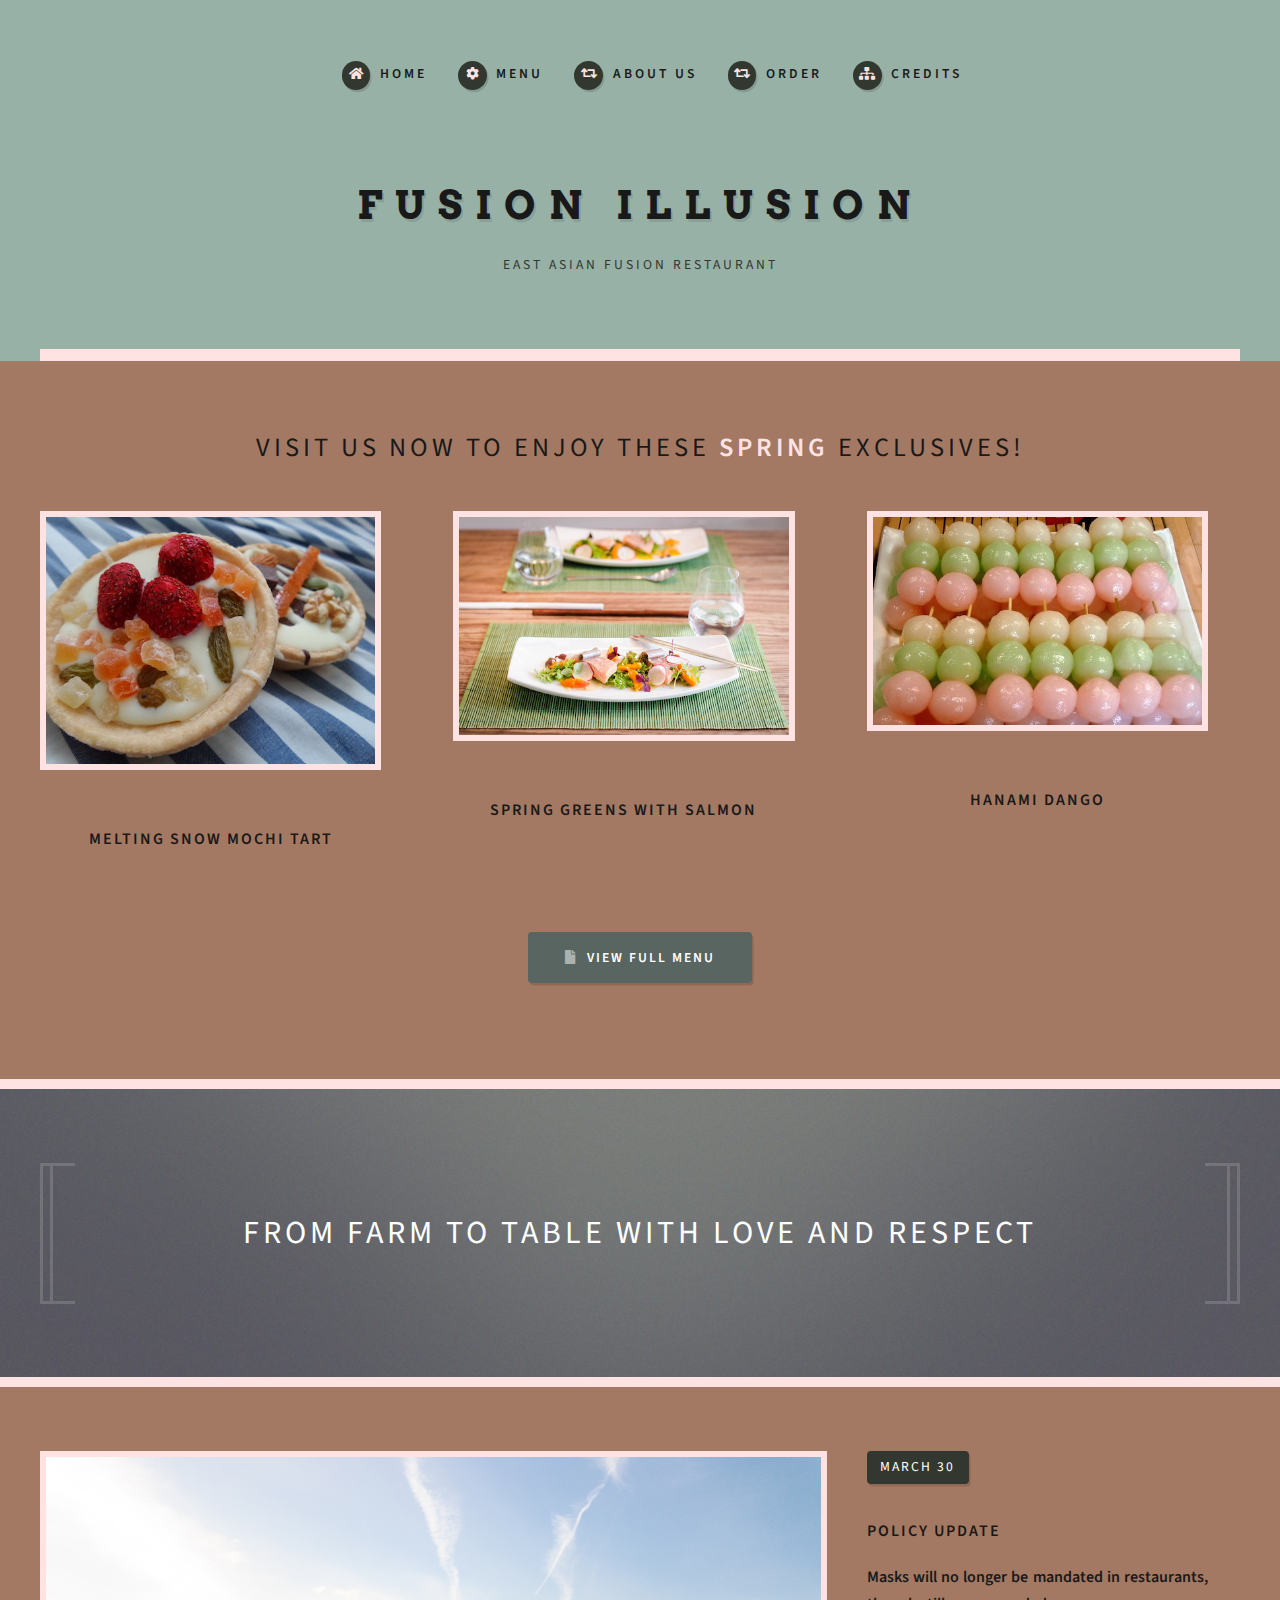
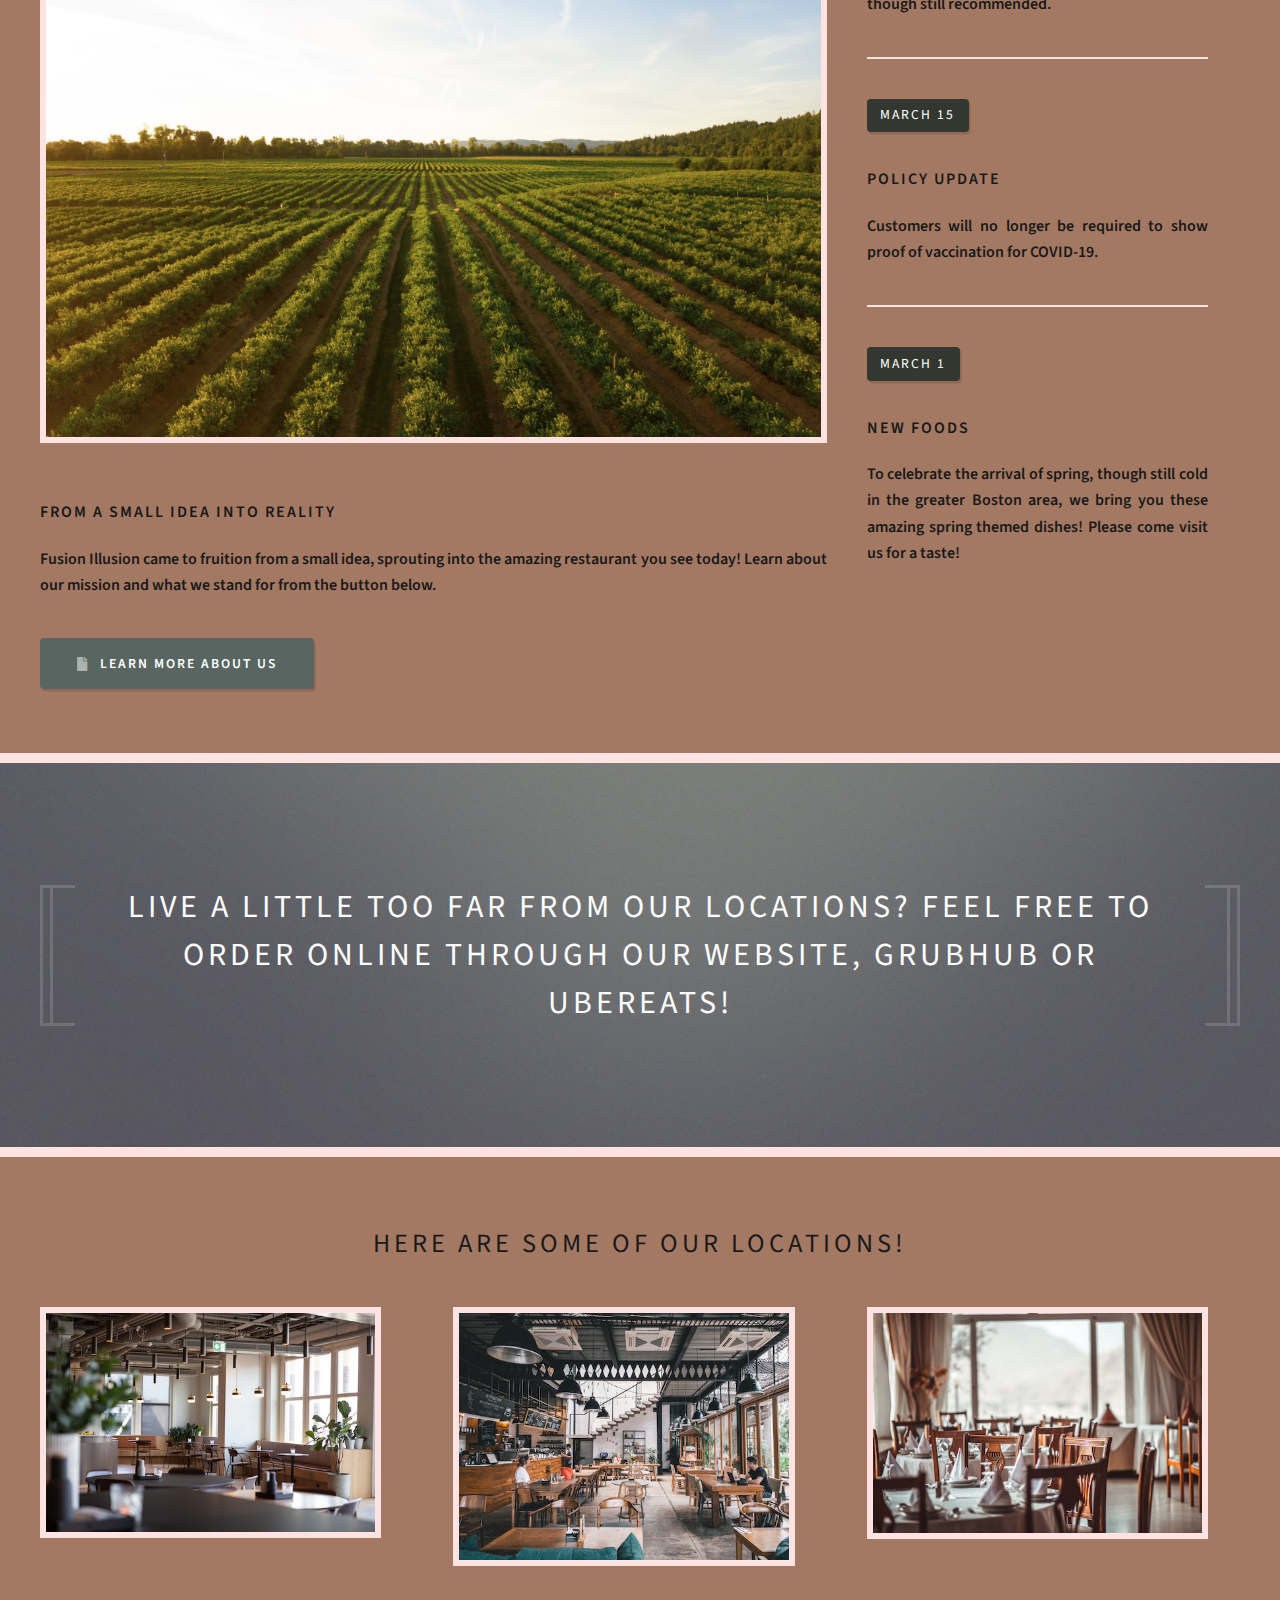
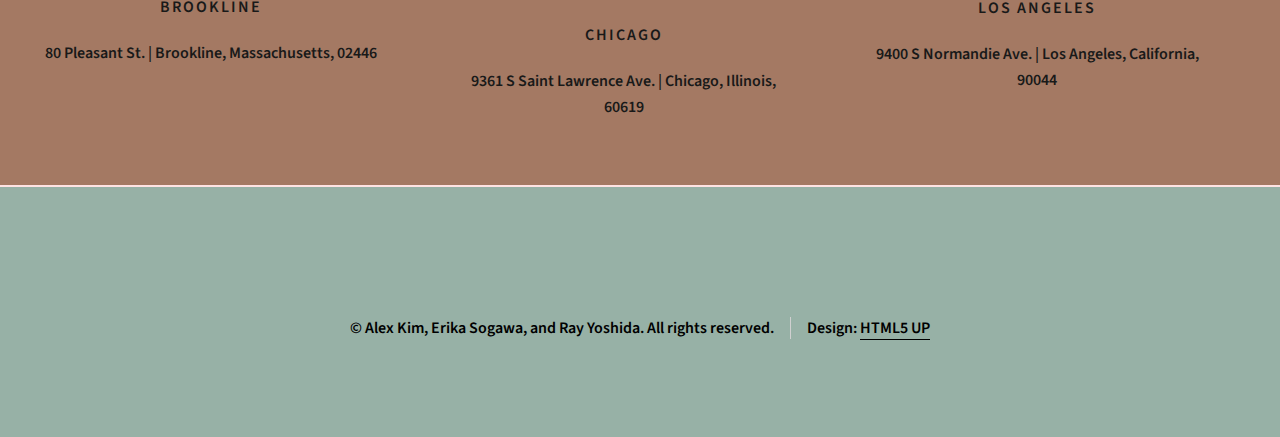
<file: index.html>
<!DOCTYPE HTML>
<!--
	Strongly Typed by HTML5 UP
	html5up.net | @ajlkn
	Free for personal and commercial use under the CCA 3.0 license (html5up.net/license)
-->
<html>
	<head>
		<title>Fusion Illusion | East Asian Fusion Food</title>
		<meta charset="utf-8" />
		<meta name="viewport" content="width=device-width, initial-scale=1, user-scalable=no" />
		<link rel="stylesheet" href="assets/css/main.css" />
		<link rel="stylesheet" href="lightbox/dist/css/lightbox.min.css">
	</head>
	<body class="homepage is-preload">
		<div id="page-wrapper">

			<!-- Header -->
				<section id="header">
					<div class="container">

						<!-- Logo -->
							<h1 id="logo"><a href="index.html">Fusion Illusion</a></h1>
							<p>East Asian Fusion Restaurant</p>

<!-- Nav
Erika Note: I haven't changed any of the internal pages (as in, which internal page is used for the nav bar items. I figure we can figure that out later) -->
							<nav id="nav">
								<ul>
									<li><a class="icon solid fa-home" href="index.html"><span>Home</span></a></li>
									<li><a class="icon solid fa-cog" href="menu.html"><span>Menu</span></a></li>
									<li><a class="icon solid fa-retweet" href="aboutus.html"><span>About Us</span></a></li>
									<li><a class="icon solid fa-retweet" href="order.html"><span>Order</span></a></li>
									<li><a class="icon solid fa-sitemap" href="credits.html"><span>Credits</span></a></li>
								</ul>
							</nav>

					</div>
				</section>

			<!-- Features -->
				<section id="features">
					<div class="container">
						<header>
						<h2>Visit us now to enjoy these <strong>spring</strong> exclusives!</h2>
						</header>
						<div class="row aln-center">
							<div class="col-4 col-6-medium col-12-small" id="feat1">

								<!-- Feature
				Erika Note: Using the JS Lightbox introduced in class 
								-->
									<section>
										<a href="images/feature1.jpg" class="image featured" data-lightbox="featured" data-title="A sweet tart with dried strawberries and mochi cubes"><img src="images/feature1.jpg" alt="sweet tart with dried strawberries and mochi cubes" /></a>
										<header>
											<h3>Melting Snow Mochi Tart</h3>
										</header>
<!-- 
Erika Note: Just commented out this part so that we have the credit available to copy and paste easily.
<p>This is <strong>Strongly Typed</strong>, a free, fully responsive site template by <a href="http://html5up.net">HTML5 UP</a>. Free for personal and commercial use under the
<a href="http://html5up.net/license">CCA 3.0 license</a>.</p>-->
									</section>

							</div>
							<div class="col-4 col-6-medium col-12-small" id="feat2">

								<!-- Feature -->
									<section>
										<a href="images/feature2.jpg" class="image featured" data-lightbox="featured" data-title="Spring greens salad with salmon"><img src="images/feature2.jpg" alt="spring greens salad with salmon" /></a>
										<header>
											<h3>Spring Greens with Salmon</h3>
										</header>
<!--
Erika Note: Same as the previous note
<p><a href="http://html5up.net">HTML5 UP</a> is a side project of <a href="http://twitter.com/ajlkn">AJ’s</a> (= me).
I started it as a way to both test my responsive tools and sharpen up my coding
and design skills a bit.</p>-->
									</section>

							</div>
							<div class="col-4 col-6-medium col-12-small" id="feat3">

								<!-- Feature 
								-->
									<section>
										<a href="images/feature3.jpg" class="image featured" data-lightbox="featured" data-title="Hanami Dango / Three-Color Dango"><img src="images/feature3.jpg" alt="hanami dango, three-color sango" /></a>
										<header>
											<h3>Hanami Dango</h3>
										</header>
									</section>

							</div>
							<div class="col-12">
								<ul class="actions">
									<li><a href="menu.html" class="button icon solid fa-file" target="_blank">View Full Menu</a></li>
								</ul>
							</div>
						</div>
					</div>
				</section>

			<!-- Banner 
			Erika Note: Maybe a slogan? Could be nice
			-->
				<section id="banner">
					<div class="container">
						<p>From farm to table with love and respect</p>
					</div>
				</section>

			<!-- Main -->
				<section id="main">
					<div class="container">
						<div class="row">

							<!-- Content -->
								<div id="content" class="col-8 col-12-medium">

									<!-- Post -->
										<article class="box post">
										<!--	<header>
												<h2><a href="#">I don’t want to say <strong>it’s the aliens</strong> ...<br />
												but it’s the aliens.</a></h2>
											</header> -->
											<a class="image featured"><img src="images/dan-meyers-IQVFVH0ajag-unsplash.jpg" alt="fields" /></a>
											<h3>From a small idea into reality</h3>
											<p>Fusion Illusion came to fruition from a small idea, sprouting into the amazing restaurant you see today! Learn about our mission and what we stand for from the button below.</p>
											<ul class="actions">
												<li><a href="aboutus.html" class="button icon solid fa-file">Learn More About Us</a></li>
											</ul>
										</article>

									<!-- Post 
										<article class="box post">
											<header>
												<h2><a href="#">By the way, many thanks to <strong>regularjane</strong>
												for these awesome demo photos</a></h2>
											</header>
											<a href="#" class="image featured"><img src="images/pic05.jpg" alt="" /></a>
											<h3>You should probably check out her work</h3>
											<p>Phasellus laoreet massa id justo mattis pharetra. Fusce suscipit
											ligula vel quam viverra sit amet mollis tortor congue. Sed quis mauris
											sit amet magna accumsan tristique. Curabitur leo nibh, rutrum eu malesuada
											in, tristique at erat lorem ipsum dolor sit amet lorem ipsum sed consequat
											consequat magna tempus lorem ipsum consequat Phasellus laoreet massa id
											in, tristique at erat lorem ipsum dolor sit amet lorem ipsum sed consequat
											magna tempus veroeros lorem sed tempus aliquam lorem ipsum veroeros
											consequat magna tempus lorem ipsum consequat Phasellus laoreet massa id
											justo mattis pharetra. Fusce suscipit ligula vel quam viverra sit amet
											mollis tortor congue. Sed quis mauris sit amet magna accumsan tristique.
											Curabitur leo nibh, rutrum malesuada.</p>
											<p>Erat lorem ipsum veroeros consequat magna tempus lorem ipsum consequat
											Phasellus laoreet massa id justo mattis pharetra. Fusce suscipit ligula
											vel quam viverra sit amet mollis tortor congue. Sed quis mauris sit amet
											magna accumsan tristique. Curabitur leo nibh, rutrum eu malesuada in,
											tristique at erat. Curabitur leo nibh, rutrum eu malesuada in, tristique
											at erat lorem ipsum dolor sit amet lorem ipsum sed consequat magna
											tempus veroeros lorem sed tempus aliquam lorem ipsum veroeros consequat
											magna tempus.</p>
											<ul class="actions">
												<li><a href="#" class="button icon solid fa-file">Continue Reading</a></li>
											</ul>
										</article> -->

								</div>

							<!-- Sidebar -->
								<div id="sidebar" class="col-4 col-12-medium">

									<!-- Excerpts -->
										<section>
											<ul class="divided">
												<li>

													<!-- Excerpt -->
														<article class="box excerpt">
															<header>
																<span class="date">March 30</span>
																<h3>Policy Update</h3>
															</header>
															<p>Masks will no longer be mandated in restaurants, though still recommended.</p>
														</article>

												</li>
												<li>

													<!-- Excerpt -->
														<article class="box excerpt">
															<header>
																<span class="date">March 15</span>
																<h3>Policy Update</h3>
															</header>
															<p>Customers will no longer be required to show proof of vaccination for COVID-19.</p>
														</article>

												</li>
												<li>

													<!-- Excerpt -->
														<article class="box excerpt">
															<header>
																<span class="date">March 1</span>
																<h3><a href="#">New Foods</a></h3>
															</header>
															<p>To celebrate the arrival of spring, though still cold in the greater Boston area, we bring you these amazing spring themed dishes! Please come visit us for a taste!</p>
														</article> 

												</li>
											</ul>
										</section>

									<!-- Highlights
										<section>
											<ul class="divided">
												<li>

													<!-- Highlight 
														<article class="box highlight">
															<header>
																<h3><a href="#">Something of note</a></h3>
															</header>
															<a href="#" class="image left"><img src="images/pic06.jpg" alt="" /></a>
															<p>Phasellus sed laoreet massa id justo mattis pharetra. Fusce suscipit ligula vel quam
															viverra sit amet mollis tortor congue magna lorem ipsum dolor et quisque ut odio facilisis
															convallis. Etiam non nunc vel est suscipit convallis non id orci. Ut interdum tempus
															facilisis convallis. Etiam non nunc vel est suscipit convallis non id orci.</p>
															<ul class="actions">
																<li><a href="#" class="button icon solid fa-file">Learn More</a></li>
															</ul>
														</article>

												</li>
												<li>

													<!-- Highlight 
														<article class="box highlight">
															<header>
																<h3><a href="#">Something of less note</a></h3>
															</header>
															<a href="#" class="image left"><img src="images/pic07.jpg" alt="" /></a>
															<p>Phasellus sed laoreet massa id justo mattis pharetra. Fusce suscipit ligula vel quam
															viverra sit amet mollis tortor congue magna lorem ipsum dolor et quisque ut odio facilisis
															convallis. Etiam non nunc vel est suscipit convallis non id orci. Ut interdum tempus
															facilisis convallis. Etiam non nunc vel est suscipit convallis non id orci.</p>
															<ul class="actions">
																<li><a href="#" class="button icon solid fa-file">Learn More</a></li>
															</ul>
														</article>-->

												</li>
											</ul>
										</section> 

								</div>

						</div>
					</div>
				</section>
				

			<!-- Banner 
			Erika Note: Maybe a slogan? Could be nice
			-->
				<section id="banner">
					<div class="container">
						<p>Live a little too far from our locations? Feel free to order online through our website, Grubhub or UberEats!</p>
					</div>
				</section>
				
			<!-- Note: This would be the locations section -->
			<section id="features">
					<div class="container">
						<header>
						<h2>Here are some of our locations!</h2>
						</header>
						<div class="row aln-center">
							<div class="col-4 col-6-medium col-12-small" id="location1">
									<section>
										<a href="images/brookline.jpg" class="image featured" data-lightbox="locations" data-title="Our restaurant in Brookline, Massachusetts"><img src="images/brookline.jpg" alt="Our restaurant in Brookline, Massachusetts" /></a>
										<header>
											<h3>Brookline</h3>
										</header>
										<p>80 Pleasant St. | Brookline, Massachusetts, 02446</p>
									</section>

							</div>
							<div class="col-4 col-6-medium col-12-small" id="location2">
						<!-- Feature	-->
									<section>
										<a href="images/chicago.jpg" class="image featured" data-lightbox="locations" data-title="Our restaurant in Chicago, Illinois"><img src="images/chicago.jpg" alt="Our restaurant in Chicago, Illinois" /></a>
										<header>
											<h3>Chicago</h3>
										</header>
										<p>9361 S Saint Lawrence Ave. | Chicago, Illinois, 60619</p>
									</section>
							</div>
				<div class="col-4 col-6-medium col-12-small" id="location3">
								<!-- Feature -->
									<section>
					<a href="images/la.jpg" class="image featured" data-lightbox="locations" data-title="Our restaurant in Los Angeles"><img src="images/la.jpg" alt="Our restaurant in Los Angeles, California" /></a>
										<header>
											<h3>Los Angeles</h3>
										</header>
										<p>9400 S Normandie Ave. | Los Angeles, California, 90044</p>
									</section>

							</div>
						</div>
					</div>
				</section>

			<!-- Footer -->
			<section id="footer">
			<!--	<div class="container">
						<header>
							<h2>To order online, list your order here:</h2>
						</header>
						<div class="row">
							<div class="col-6 col-12-medium">
								<section>
									<form method="post" action="#">
										<div class="row gtr-50">
											<div class="col-6 col-12-small">
												<input name="name" placeholder="Name" type="text" />
											</div>
											<div class="col-6 col-12-small">
												<input name="email" placeholder="Email" type="text" />
											</div>
											<div class="col-12">
												<textarea name="message" placeholder="Message"></textarea>
											</div>
											<div class="col-12">
												<a href="#" class="form-button-submit button icon solid fa-envelope">Order</a>
											</div>
										</div>
									</form>
								</section>
							</div>
							<div class="col-6 col-12-medium">
								<section>
									<div class="row">
										<div class="col-6 col-12-small">
											<ul class="icons">
												<li class="icon solid fa-home">
													1234 Somewhere Road<br />
													Nashville, TN 00000<br />
													USA
												</li>
												<li class="icon solid fa-phone">
													(000) 000-0000
												</li>
												<li class="icon solid fa-envelope">
													<a href="#">info@untitled.tld</a>
												</li>
											</ul>
										</div>
								<div class="col-6 col-12-small">
											<ul class="icons">
												<li class="icon brands fa-twitter">
													<a href="#">@untitled</a>
												</li>
												<li class="icon brands fa-instagram">
													<a href="#">instagram.com/untitled</a>
												</li>
												<li class="icon brands fa-dribbble">
													<a href="#">dribbble.com/untitled</a>
												</li>
												<li class="icon brands fa-facebook-f">
													<a href="#">facebook.com/untitled</a>
												</li>
											</ul>
										</div>
									</div>
								</section> 
							</div>
						</div>
					</div>-->
					
					
	<!--Erika Note: Maybe have some icons to link to a twitter, insta, facebook, etc.-->
					<div id="copyright" class="container">
						<ul class="links">
							<li>&copy; Alex Kim, Erika Sogawa, and Ray Yoshida. All rights reserved.</li><li>Design: <a class="htmlcredit" href="http://html5up.net">HTML5 UP</a></li>
						</ul>
					</div>
				</section>

		</div>

		<!-- Scripts -->
			<script src="assets/js/jquery.min.js"></script>
			<script src="assets/js/jquery.dropotron.min.js"></script>
			<script src="assets/js/browser.min.js"></script>
			<script src="assets/js/breakpoints.min.js"></script>
			<script src="assets/js/util.js"></script>
			<script src="assets/js/main.js"></script>
			<script src="lightbox/dist/js/lightbox-plus-jquery.js"></script>

	</body>
</html>
</file>
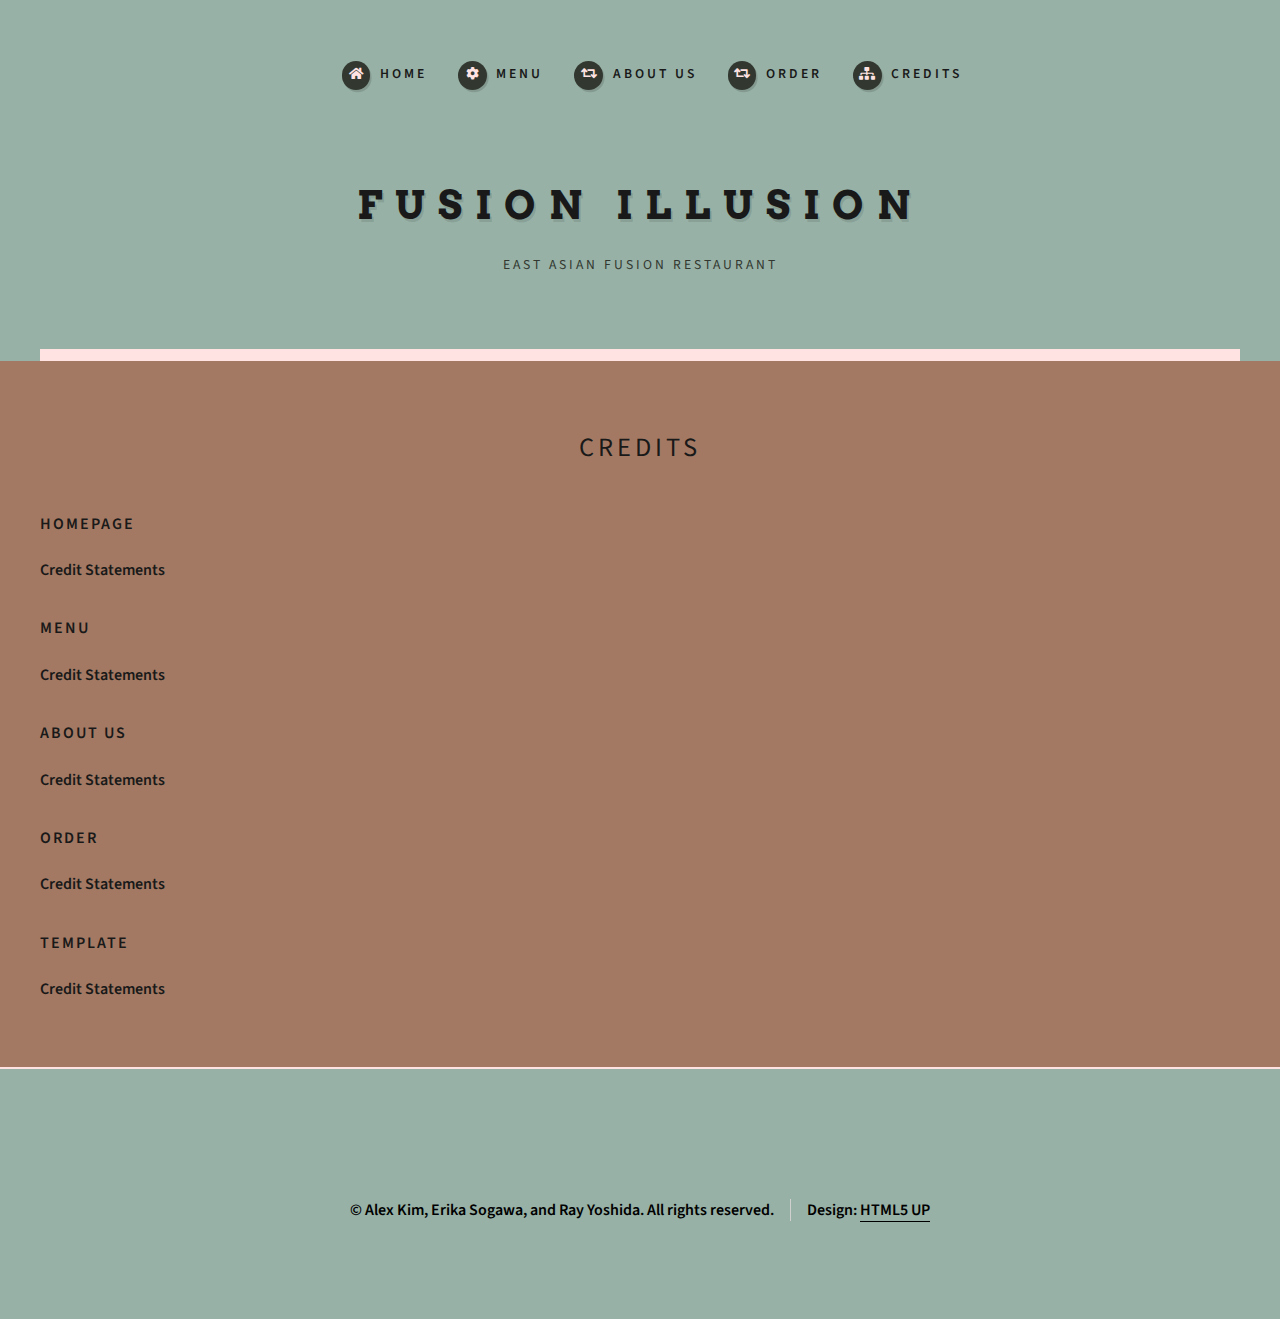
<file: credits.html>
<!DOCTYPE HTML>
<!--
	Strongly Typed by HTML5 UP
	html5up.net | @ajlkn
	Free for personal and commercial use under the CCA 3.0 license (html5up.net/license)
-->
<html>
	<head>
		<title>No Sidebar - Strongly Typed by HTML5 UP</title>
		<meta charset="utf-8" />
		<meta name="viewport" content="width=device-width, initial-scale=1, user-scalable=no" />
		<link rel="stylesheet" href="assets/css/main.css" />
	</head>
	<body class="no-sidebar is-preload">
		<div id="page-wrapper">

			<!-- Header -->
				<section id="header">
					<div class="container">

						<!-- Logo -->
							<h1 id="logo"><a href="index.html">Fusion Illusion</a></h1>
							<p>East Asian Fusion Restaurant</p>

<!-- Nav
Erika Note: I haven't changed any of the internal pages (as in, which internal page is used for the nav bar items. I figure we can figure that out later) -->
							<nav id="nav">
								<ul>
									<li><a class="icon solid fa-home" href="index.html"><span>Home</span></a></li>
									<li><a class="icon solid fa-cog" href="menu.html"><span>Menu</span></a></li>
									<li><a class="icon solid fa-retweet" href="aboutus.html"><span>About Us</span></a></li>
									<li><a class="icon solid fa-retweet" href="order.html"><span>Order</span></a></li>
									<li><a class="icon solid fa-sitemap" href="credits.html"><span>Credits</span></a></li>
								</ul>
							</nav>

					</div>
				</section>

			<!-- Main -->
				<section id="main">
					<div class="container">
						<div id="content">

							<!-- Post -->
								<article class="box post">
									<header>
										<h2>Credits</h2>
									</header>
									
									<h3>Homepage</h3>
									
									<p>Credit Statements</p>
									
									<h3>Menu</h3>
									
									<p>Credit Statements</p>
									
									<h3>About Us</h3>
									
									<p>Credit Statements</p>
									
									<h3>Order</h3>
									
									<p>Credit Statements</p>
									
									<h3>Template</h3>
									
									<p>Credit Statements</p>
								</article>

						</div>
					</div>
				</section>

			<!-- Footer -->
				<section id="footer">
					<!-- <div class="container">
						<header>
							<h2>Questions or comments? <strong>Get in touch:</strong></h2>
						</header>
						<div class="row">
							<div class="col-6 col-12-medium">
								<section>
									<form method="post" action="#">
										<div class="row gtr-50">
											<div class="col-6 col-12-small">
												<input name="name" placeholder="Name" type="text" />
											</div>
											<div class="col-6 col-12-small">
												<input name="email" placeholder="Email" type="text" />
											</div>
											<div class="col-12">
												<textarea name="message" placeholder="Message"></textarea>
											</div>
											<div class="col-12">
												<a href="#" class="form-button-submit button icon solid fa-envelope">Send Message</a>
											</div>
										</div>
									</form>
								</section>
							</div>
							<div class="col-6 col-12-medium">
								<section>
									<p>Erat lorem ipsum veroeros consequat magna tempus lorem ipsum consequat Phaselamet
									mollis tortor congue. Sed quis mauris sit amet magna accumsan tristique. Curabitur
									leo nibh, rutrum eu malesuada.</p>
									<div class="row">
										<div class="col-6 col-12-small">
											<ul class="icons">
												<li class="icon solid fa-home">
													1234 Somewhere Road<br />
													Nashville, TN 00000<br />
													USA
												</li>
												<li class="icon solid fa-phone">
													(000) 000-0000
												</li>
												<li class="icon solid fa-envelope">
													<a href="#">info@untitled.tld</a>
												</li>
											</ul>
										</div>
										<div class="col-6 col-12-small">
											<ul class="icons">
												<li class="icon brands fa-twitter">
													<a href="#">@untitled</a>
												</li>
												<li class="icon brands fa-instagram">
													<a href="#">instagram.com/untitled</a>
												</li>
												<li class="icon brands fa-dribbble">
													<a href="#">dribbble.com/untitled</a>
												</li>
												<li class="icon brands fa-facebook-f">
													<a href="#">facebook.com/untitled</a>
												</li>
											</ul>
										</div>
									</div>
								</section>
							</div>
						</div>
					</div>-->
					<div id="copyright" class="container">
						<ul class="links">
							<li>&copy; Alex Kim, Erika Sogawa, and Ray Yoshida. All rights reserved.</li><li>Design: <a class="htmlcredit" href="http://html5up.net">HTML5 UP</a></li>
						</ul>
					</div>
				</section>

		</div>

		<!-- Scripts -->
			<script src="assets/js/jquery.min.js"></script>
			<script src="assets/js/jquery.dropotron.min.js"></script>
			<script src="assets/js/browser.min.js"></script>
			<script src="assets/js/breakpoints.min.js"></script>
			<script src="assets/js/util.js"></script>
			<script src="assets/js/main.js"></script>

	</body>
</html>
</file>
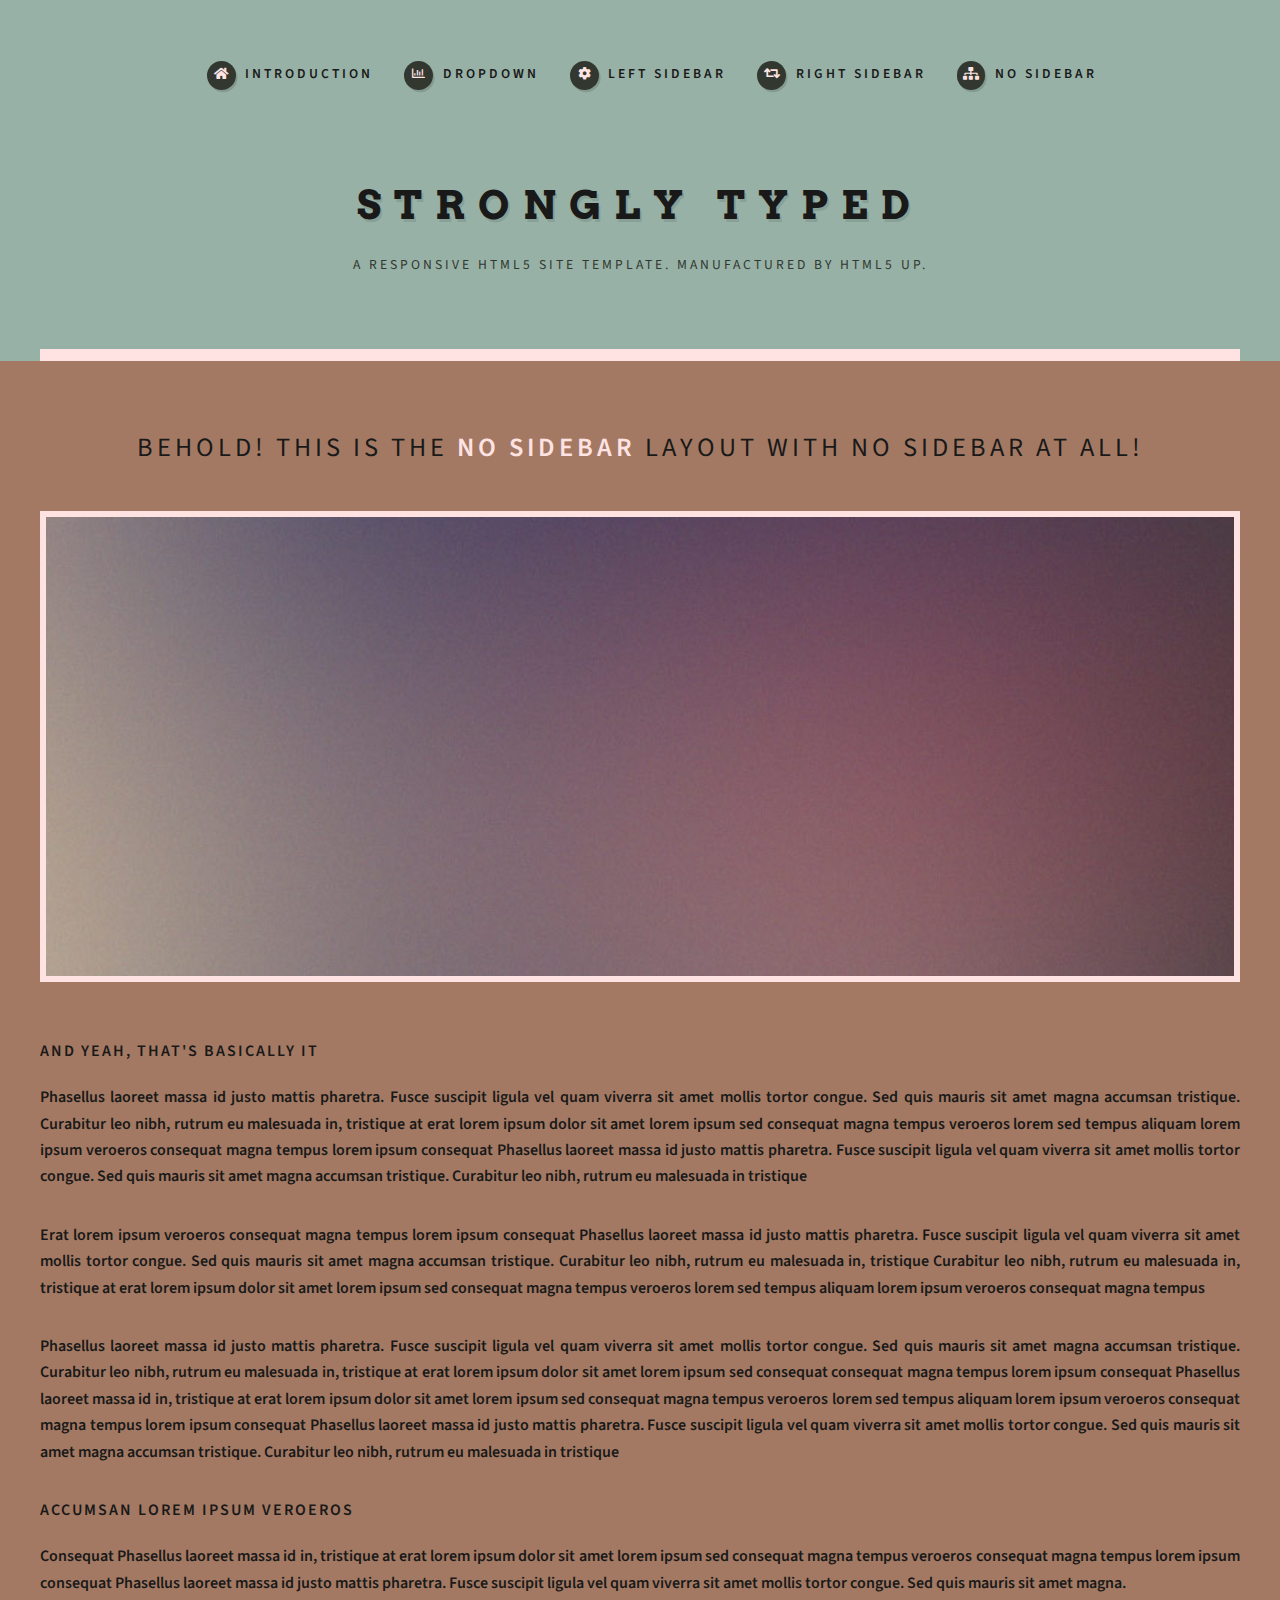
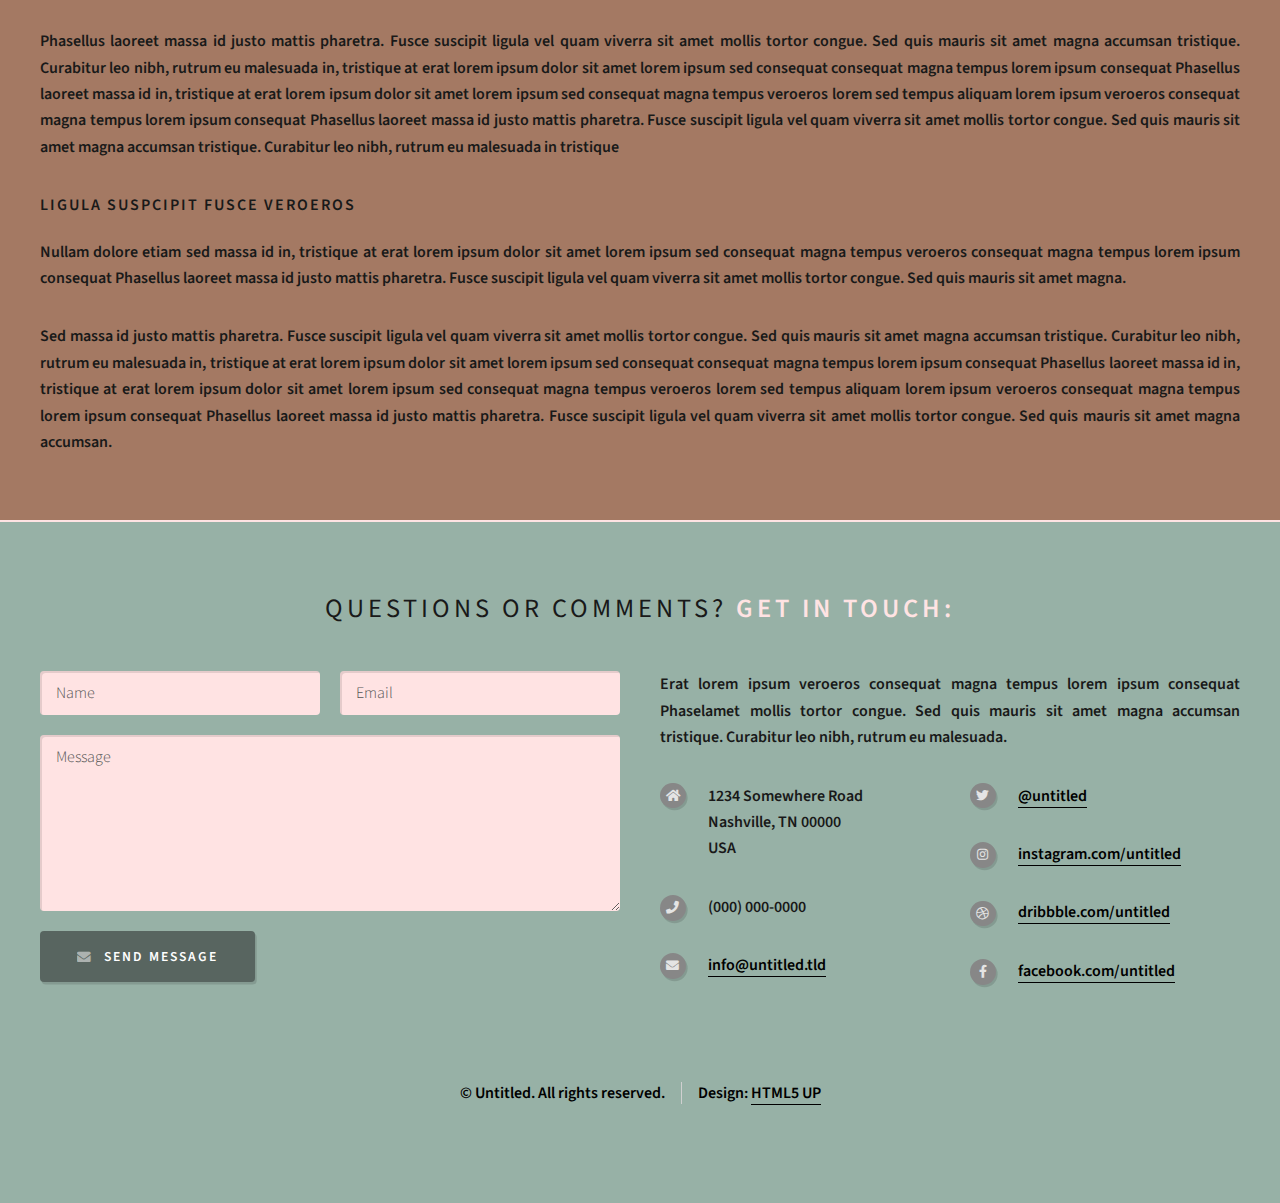
<file: no-sidebar.html>
<!DOCTYPE HTML>
<!--
	Strongly Typed by HTML5 UP
	html5up.net | @ajlkn
	Free for personal and commercial use under the CCA 3.0 license (html5up.net/license)
-->
<html>
	<head>
		<title>No Sidebar - Strongly Typed by HTML5 UP</title>
		<meta charset="utf-8" />
		<meta name="viewport" content="width=device-width, initial-scale=1, user-scalable=no" />
		<link rel="stylesheet" href="assets/css/main.css" />
	</head>
	<body class="no-sidebar is-preload">
		<div id="page-wrapper">

			<!-- Header -->
				<section id="header">
					<div class="container">

						<!-- Logo -->
							<h1 id="logo"><a href="index.html">Strongly Typed</a></h1>
							<p>A responsive HTML5 site template. Manufactured by HTML5 UP.</p>

						<!-- Nav -->
							<nav id="nav">
								<ul>
									<li><a class="icon solid fa-home" href="index.html"><span>Introduction</span></a></li>
									<li>
										<a href="#" class="icon fa-chart-bar"><span>Dropdown</span></a>
										<ul>
											<li><a href="#">Lorem ipsum dolor</a></li>
											<li><a href="#">Magna phasellus</a></li>
											<li><a href="#">Etiam dolore nisl</a></li>
											<li>
												<a href="#">Phasellus consequat</a>
												<ul>
													<li><a href="#">Magna phasellus</a></li>
													<li><a href="#">Etiam dolore nisl</a></li>
													<li><a href="#">Phasellus consequat</a></li>
												</ul>
											</li>
											<li><a href="#">Veroeros feugiat</a></li>
										</ul>
									</li>
									<li><a class="icon solid fa-cog" href="left-sidebar.html"><span>Left Sidebar</span></a></li>
									<li><a class="icon solid fa-retweet" href="right-sidebar.html"><span>Right Sidebar</span></a></li>
									<li><a class="icon solid fa-sitemap" href="no-sidebar.html"><span>No Sidebar</span></a></li>
								</ul>
							</nav>

					</div>
				</section>

			<!-- Main -->
				<section id="main">
					<div class="container">
						<div id="content">

							<!-- Post -->
								<article class="box post">
									<header>
										<h2>Behold! This is the <strong>no sidebar</strong> layout<br />
										with no sidebar at all!</h2>
									</header>
									<span class="image featured"><img src="images/pic04.jpg" alt="" /></span>
									<h3>And yeah, that's basically it</h3>
									<p>Phasellus laoreet massa id justo mattis pharetra. Fusce suscipit
									ligula vel quam viverra sit amet mollis tortor congue. Sed quis mauris
									sit amet magna accumsan tristique. Curabitur leo nibh, rutrum eu malesuada
									in, tristique at erat lorem ipsum dolor sit amet lorem ipsum sed consequat
									magna tempus veroeros lorem sed tempus aliquam lorem ipsum veroeros
									consequat magna tempus lorem ipsum consequat Phasellus laoreet massa id
									justo mattis pharetra. Fusce suscipit ligula vel quam viverra sit amet
									mollis tortor congue. Sed quis mauris sit amet magna accumsan tristique.
									Curabitur leo nibh, rutrum eu malesuada in tristique</p>
									<p>Erat lorem ipsum veroeros consequat magna tempus lorem ipsum consequat
									Phasellus laoreet massa id justo mattis pharetra. Fusce suscipit ligula
									vel quam viverra sit amet mollis tortor congue. Sed quis mauris sit amet
									magna accumsan tristique. Curabitur leo nibh, rutrum eu malesuada in,
									tristique Curabitur leo nibh, rutrum eu malesuada in, tristique
									at erat lorem ipsum dolor sit amet lorem ipsum sed consequat magna
									tempus veroeros lorem sed tempus aliquam lorem ipsum veroeros consequat
									magna tempus</p>
									<p>Phasellus laoreet massa id justo mattis pharetra. Fusce suscipit
									ligula vel quam viverra sit amet mollis tortor congue. Sed quis mauris
									sit amet magna accumsan tristique. Curabitur leo nibh, rutrum eu malesuada
									in, tristique at erat lorem ipsum dolor sit amet lorem ipsum sed consequat
									consequat magna tempus lorem ipsum consequat Phasellus laoreet massa id
									in, tristique at erat lorem ipsum dolor sit amet lorem ipsum sed consequat
									magna tempus veroeros lorem sed tempus aliquam lorem ipsum veroeros
									consequat magna tempus lorem ipsum consequat Phasellus laoreet massa id
									justo mattis pharetra. Fusce suscipit ligula vel quam viverra sit amet
									mollis tortor congue. Sed quis mauris sit amet magna accumsan tristique.
									Curabitur leo nibh, rutrum eu malesuada in tristique</p>
									<h3>Accumsan lorem ipsum veroeros</h3>
									<p>Consequat Phasellus laoreet massa id in, tristique at erat lorem
									ipsum dolor sit amet lorem ipsum sed consequat magna tempus veroeros
									consequat magna tempus lorem ipsum consequat Phasellus laoreet massa id
									justo mattis pharetra. Fusce suscipit ligula vel quam viverra sit amet
									mollis tortor congue. Sed quis mauris sit amet magna.</p>
									<p>Phasellus laoreet massa id justo mattis pharetra. Fusce suscipit
									ligula vel quam viverra sit amet mollis tortor congue. Sed quis mauris
									sit amet magna accumsan tristique. Curabitur leo nibh, rutrum eu malesuada
									in, tristique at erat lorem ipsum dolor sit amet lorem ipsum sed consequat
									consequat magna tempus lorem ipsum consequat Phasellus laoreet massa id
									in, tristique at erat lorem ipsum dolor sit amet lorem ipsum sed consequat
									magna tempus veroeros lorem sed tempus aliquam lorem ipsum veroeros
									consequat magna tempus lorem ipsum consequat Phasellus laoreet massa id
									justo mattis pharetra. Fusce suscipit ligula vel quam viverra sit amet
									mollis tortor congue. Sed quis mauris sit amet magna accumsan tristique.
									Curabitur leo nibh, rutrum eu malesuada in tristique</p>
									<h3>Ligula suspcipit fusce veroeros</h3>
									<p>Nullam dolore etiam sed massa id in, tristique at erat lorem
									ipsum dolor sit amet lorem ipsum sed consequat magna tempus veroeros
									consequat magna tempus lorem ipsum consequat Phasellus laoreet massa id
									justo mattis pharetra. Fusce suscipit ligula vel quam viverra sit amet
									mollis tortor congue. Sed quis mauris sit amet magna.</p>
									<p>Sed massa id justo mattis pharetra. Fusce suscipit
									ligula vel quam viverra sit amet mollis tortor congue. Sed quis mauris
									sit amet magna accumsan tristique. Curabitur leo nibh, rutrum eu malesuada
									in, tristique at erat lorem ipsum dolor sit amet lorem ipsum sed consequat
									consequat magna tempus lorem ipsum consequat Phasellus laoreet massa id
									in, tristique at erat lorem ipsum dolor sit amet lorem ipsum sed consequat
									magna tempus veroeros lorem sed tempus aliquam lorem ipsum veroeros
									consequat magna tempus lorem ipsum consequat Phasellus laoreet massa id
									justo mattis pharetra. Fusce suscipit ligula vel quam viverra sit amet
									mollis tortor congue. Sed quis mauris sit amet magna accumsan.</p>
								</article>

						</div>
					</div>
				</section>

			<!-- Footer -->
				<section id="footer">
					<div class="container">
						<header>
							<h2>Questions or comments? <strong>Get in touch:</strong></h2>
						</header>
						<div class="row">
							<div class="col-6 col-12-medium">
								<section>
									<form method="post" action="#">
										<div class="row gtr-50">
											<div class="col-6 col-12-small">
												<input name="name" placeholder="Name" type="text" />
											</div>
											<div class="col-6 col-12-small">
												<input name="email" placeholder="Email" type="text" />
											</div>
											<div class="col-12">
												<textarea name="message" placeholder="Message"></textarea>
											</div>
											<div class="col-12">
												<a href="#" class="form-button-submit button icon solid fa-envelope">Send Message</a>
											</div>
										</div>
									</form>
								</section>
							</div>
							<div class="col-6 col-12-medium">
								<section>
									<p>Erat lorem ipsum veroeros consequat magna tempus lorem ipsum consequat Phaselamet
									mollis tortor congue. Sed quis mauris sit amet magna accumsan tristique. Curabitur
									leo nibh, rutrum eu malesuada.</p>
									<div class="row">
										<div class="col-6 col-12-small">
											<ul class="icons">
												<li class="icon solid fa-home">
													1234 Somewhere Road<br />
													Nashville, TN 00000<br />
													USA
												</li>
												<li class="icon solid fa-phone">
													(000) 000-0000
												</li>
												<li class="icon solid fa-envelope">
													<a href="#">info@untitled.tld</a>
												</li>
											</ul>
										</div>
										<div class="col-6 col-12-small">
											<ul class="icons">
												<li class="icon brands fa-twitter">
													<a href="#">@untitled</a>
												</li>
												<li class="icon brands fa-instagram">
													<a href="#">instagram.com/untitled</a>
												</li>
												<li class="icon brands fa-dribbble">
													<a href="#">dribbble.com/untitled</a>
												</li>
												<li class="icon brands fa-facebook-f">
													<a href="#">facebook.com/untitled</a>
												</li>
											</ul>
										</div>
									</div>
								</section>
							</div>
						</div>
					</div>
					<div id="copyright" class="container">
						<ul class="links">
							<li>&copy; Untitled. All rights reserved.</li><li>Design: <a href="http://html5up.net">HTML5 UP</a></li>
						</ul>
					</div>
				</section>

		</div>

		<!-- Scripts -->
			<script src="assets/js/jquery.min.js"></script>
			<script src="assets/js/jquery.dropotron.min.js"></script>
			<script src="assets/js/browser.min.js"></script>
			<script src="assets/js/breakpoints.min.js"></script>
			<script src="assets/js/util.js"></script>
			<script src="assets/js/main.js"></script>

	</body>
</html>
</file>
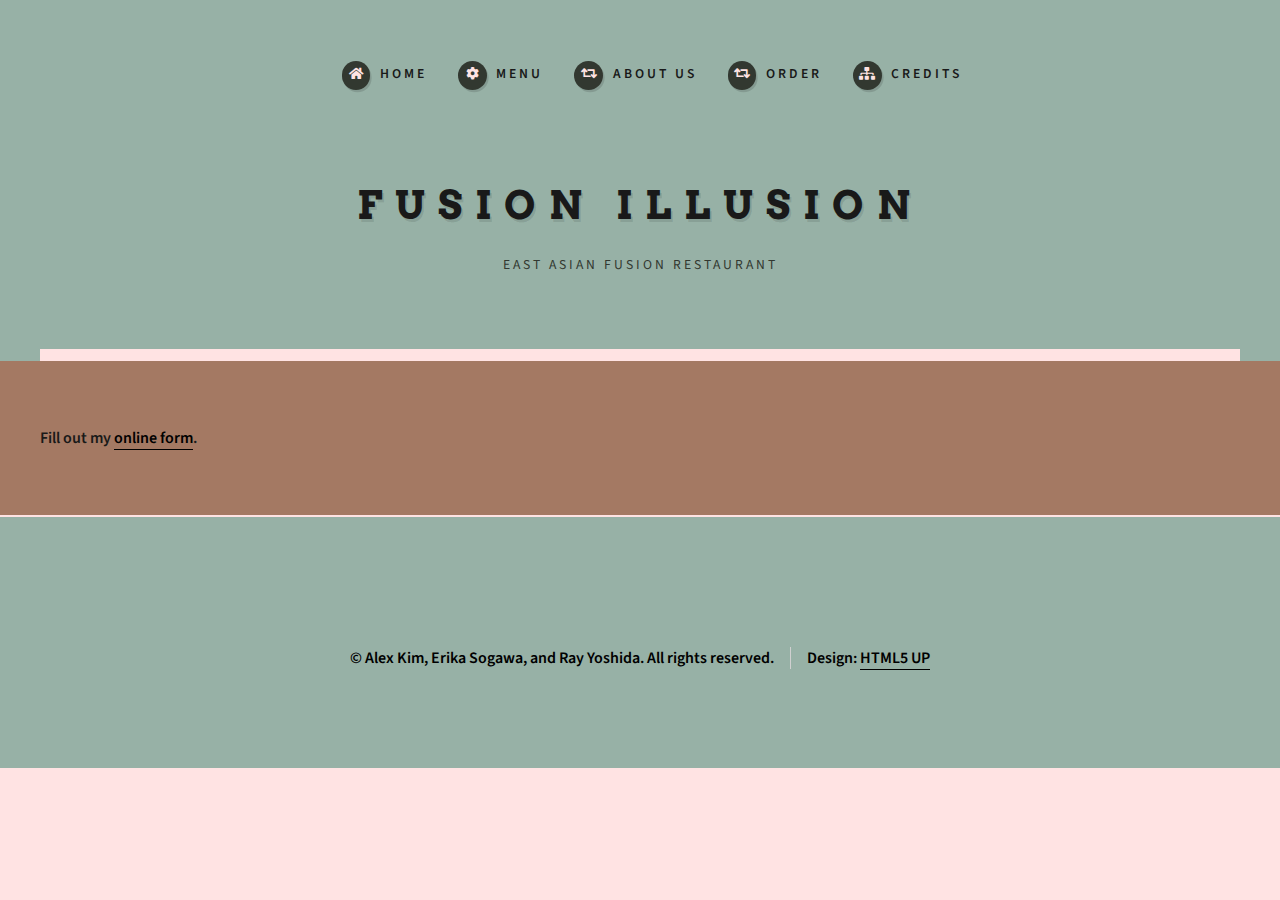
<file: order.html>
<!DOCTYPE HTML>
<!--
	Strongly Typed by HTML5 UP
	html5up.net | @ajlkn
	Free for personal and commercial use under the CCA 3.0 license (html5up.net/license)
-->
<html>
	<head>
		<title>Fusion Illusion | East Asian Fusion</title>
		<meta charset="utf-8" />
		<meta name="viewport" content="width=device-width, initial-scale=1, user-scalable=no" />
		<link rel="stylesheet" href="assets/css/main.css" />
	</head>
	<body class="right-sidebar is-preload">
		<div id="page-wrapper">

			<!-- Header -->
				<section id="header">
					<div class="container">

						<!-- Logo -->
						<h1 id="logo"><a href="index.html">Fusion Illusion</a></h1>
						<p>East Asian Fusion Restaurant</p>

						<!-- Nav -->
						<nav id="nav">
							<ul>
								<li><a class="icon solid fa-home" href="index.html"><span>Home</span></a></li>
								<li><a class="icon solid fa-cog" href="menu.html"><span>Menu</span></a></li>
								<li><a class="icon solid fa-retweet" href="right-sidebar.html"><span>About Us</span></a></li>
								<li><a class="icon solid fa-retweet" href="order.html"><span>Order</span></a></li>
								<li><a class="icon solid fa-sitemap" href="credits.html"><span>Credits</span></a></li>
							</ul>
						</nav>

					</div>
				</section>

			<!-- Main -->
				<section id="main">
					<div class="container">
						<div class="row">

							<!-- Content -->
								<div id="content" class="col-8 col-12-medium">
									<div id="wufoo-q12mouqh04rw9zl"> Fill out my <a href="https://alexmk.wufoo.com/forms/q12mouqh04rw9zl">online form</a>. </div> <script type="text/javascript"> var q12mouqh04rw9zl; (function(d, t) { var s = d.createElement(t), options = { 'userName':'alexmk', 'formHash':'q12mouqh04rw9zl', 'autoResize':true, 'height':'1068', 'async':true, 'host':'wufoo.com', 'header':'show', 'ssl':true }; s.src = ('https:' == d.location.protocol ?'https://':'http://') + 'secure.wufoo.com/scripts/embed/form.js'; s.onload = s.onreadystatechange = function() { var rs = this.readyState; if (rs) if (rs != 'complete') if (rs != 'loaded') return; try { q12mouqh04rw9zl = new WufooForm(); q12mouqh04rw9zl.initialize(options); q12mouqh04rw9zl.display(); } catch (e) { } }; var scr = d.getElementsByTagName(t)[0], par = scr.parentNode; par.insertBefore(s, scr); })(document, 'script'); </script>
							
						</div>
					</div>
				</section>

			<!-- Footer -->
			<section id="footer">
				<!--	<div class="container">
							<header>
								<h2>To order online, list your order here:</h2>
							</header>
							<div class="row">
								<div class="col-6 col-12-medium">
									<section>
										<form method="post" action="#">
											<div class="row gtr-50">
												<div class="col-6 col-12-small">
													<input name="name" placeholder="Name" type="text" />
												</div>
												<div class="col-6 col-12-small">
													<input name="email" placeholder="Email" type="text" />
												</div>
												<div class="col-12">
													<textarea name="message" placeholder="Message"></textarea>
												</div>
												<div class="col-12">
													<a href="#" class="form-button-submit button icon solid fa-envelope">Order</a>
												</div>
											</div>
										</form>
									</section>
								</div>
								<div class="col-6 col-12-medium">
									<section>
										<div class="row">
											<div class="col-6 col-12-small">
												<ul class="icons">
													<li class="icon solid fa-home">
														1234 Somewhere Road<br />
														Nashville, TN 00000<br />
														USA
													</li>
													<li class="icon solid fa-phone">
														(000) 000-0000
													</li>
													<li class="icon solid fa-envelope">
														<a href="#">info@untitled.tld</a>
													</li>
												</ul>
											</div>
									<div class="col-6 col-12-small">
												<ul class="icons">
													<li class="icon brands fa-twitter">
														<a href="#">@untitled</a>
													</li>
													<li class="icon brands fa-instagram">
														<a href="#">instagram.com/untitled</a>
													</li>
													<li class="icon brands fa-dribbble">
														<a href="#">dribbble.com/untitled</a>
													</li>
													<li class="icon brands fa-facebook-f">
														<a href="#">facebook.com/untitled</a>
													</li>
												</ul>
											</div>
										</div>
									</section> 
								</div>
							</div>
						</div>-->
						
						
		<!--Erika Note: Maybe have some icons to link to a twitter, insta, facebook, etc.-->
						<div id="copyright" class="container">
							<ul class="links">
								<li>&copy; Alex Kim, Erika Sogawa, and Ray Yoshida. All rights reserved.</li><li>Design: <a class="htmlcredit" href="http://html5up.net">HTML5 UP</a></li>
							</ul>
						</div>
					</section>
	
				</div>

		<!-- Scripts -->
			<script src="assets/js/jquery.min.js"></script>
			<script src="assets/js/jquery.dropotron.min.js"></script>
			<script src="assets/js/browser.min.js"></script>
			<script src="assets/js/breakpoints.min.js"></script>
			<script src="assets/js/util.js"></script>
			<script src="assets/js/main.js"></script>

	</body>
</html>
</file>
<file: assets/css/main.css>
@import url("fontawesome-all.min.css");
@import url("https://fonts.googleapis.com/css?family=Source+Sans+Pro:300,400,600|Arvo:700");

/*
	Strongly Typed by HTML5 UP
	html5up.net | @ajlkn
	Free for personal and commercial use under the CCA 3.0 license (html5up.net/license)
*/

html, body, div, span, applet, object,
iframe, h1, h2, h3, h4, h5, h6, p, blockquote,
pre, a, abbr, acronym, address, big, cite,
code, del, dfn, em, img, ins, kbd, q, s, samp,
small, strike, strong, sub, sup, tt, var, b,
u, i, center, dl, dt, dd, ol, ul, li, fieldset,
form, label, legend, table, caption, tbody,
tfoot, thead, tr, th, td, article, aside,
canvas, details, embed, figure, figcaption,
footer, header, hgroup, menu, nav, output, ruby,
section, summary, time, mark, audio, video {
	margin: 0;
	padding: 0;
	border: 0;
	font-size: 100%;
	font: inherit;
	vertical-align: baseline;
	font-weight: 600;}

article, aside, details, figcaption, figure,
footer, header, hgroup, menu, nav, section {
	display: block;}

body {
	line-height: 1;
}

ol, ul {
	list-style: none;
}

blockquote, q {
	quotes: none;
}

	blockquote:before, blockquote:after, q:before, q:after {
		content: '';
		content: none;
	}

table {
	border-collapse: collapse;
	border-spacing: 0;
}

body {
	-webkit-text-size-adjust: none;
}

mark {
	background-color: transparent;
	color: inherit;
}

input::-moz-focus-inner {
	border: 0;
	padding: 0;
}

input, select, textarea {
	-moz-appearance: none;
	-webkit-appearance: none;
	-ms-appearance: none;
	appearance: none;
}

/* Basic */
	.box-titles {
		font-size: calc(2px + 1.5vw);
		color:#ccc;
		border-bottom: solid 2px #97B1A6;
		padding-bottom: 1vw;
	}
	.title {
		font-size: calc(2px + 1.5vw);
		border-bottom: solid 2px #323830;
		padding-bottom: 1.5vw;
		margin-bottom: 0%;
	}
	html {
		box-sizing: border-box;
	}

	*, *:before, *:after {
		box-sizing: inherit;
	}

	body {
		background: #FFE3E3;
	}

		body.is-preload *, body.is-preload *:before, body.is-preload *:after {
			-moz-animation: none !important;
			-webkit-animation: none !important;
			-ms-animation: none !important;
			animation: none !important;
			-moz-transition: none !important;
			-webkit-transition: none !important;
			-ms-transition: none !important;
			transition: none !important;
		}

	body, input, textarea, select {
		font-family: 'Source Sans Pro';
		font-weight: 300;
		color: #191919;
		line-height: 1.65em;
		font-size: 15pt;
	}

	h1, h2, h3, h4, h5, h6 {
		font-weight: 600;
		text-transform: uppercase;
		color: #191919;
	}

	h1 a, h2 a, h3 a, h4 a, h5 a, h6 a {
		color: inherit;
		text-decoration: none;
		border: 0;
	}

	h2 {
		font-size: 1.65em;
		font-weight: 400;
		letter-spacing: 4px;
		margin: 0 0 1.5em 0;
		line-height: 1.75em;
	}

	h3 {
		font-size: 1em;
		letter-spacing: 2px;
		margin: 0 0 1.25em 0;
	}

	a {
		-moz-transition: color 0.25s ease-in-out, border-bottom-color 0.25s ease-in-out;
		-webkit-transition: color 0.25s ease-in-out, border-bottom-color 0.25s ease-in-out;
		-ms-transition: color 0.25s ease-in-out, border-bottom-color 0.25s ease-in-out;
		transition: color 0.25s ease-in-out, border-bottom-color 0.25s ease-in-out;
		color: black;
		text-decoration: none;
		border-bottom: solid 1px black;
	}

		a strong {
			-moz-transition: color 0.25s ease-in-out, border-bottom-color 0.25s ease-in-out;
			-webkit-transition: color 0.25s ease-in-out, border-bottom-color 0.25s ease-in-out;
			-ms-transition: color 0.25s ease-in-out, border-bottom-color 0.25s ease-in-out;
			transition: color 0.25s ease-in-out, border-bottom-color 0.25s ease-in-out;
		}

		a:hover {
			color: #586560;
			border-bottom-color: rgba(255, 255, 255, 0);
		}

			a:hover strong {
				color: #586560;
			}

	strong, b {
		font-weight: 600;
		color: #FFE3E3;
	}

	em, i {
		font-style: italic;
	}

	sub {
		position: relative;
		top: 0.5em;
		font-size: 0.8em;
	}

	sup {
		position: relative;
		top: -0.5em;
		font-size: 0.8em;
	}

	hr {
		border: 0;
		border-top: solid 1px #ddd;
	}

	blockquote {
		border-left: solid 0.5em #ddd;
		padding: 1em 0 1em 2em;
		font-style: italic;
	}

	p {
		text-align: justify;
		margin-bottom: 2em;
	}

	ul, ol, dl, table, blockquote {
		margin-bottom: 2em;
	}

	br.clear {
		clear: both;
	}

/* Container */

	.container {
		margin: 0 auto;
		max-width: 100%;
		width: 70em;
	}

		@media screen and (max-width: 1680px) {

			.container {
				width: 68em;
			}

		}

		@media screen and (max-width: 1280px) {

			.container {
				width: calc(100% - 80px);
			}

		}

		@media screen and (max-width: 980px) {

			.container {
				width: calc(100% - 100px);
			}

		}

		@media screen and (max-width: 736px) {

			.container {
				width: calc(100% - 40px);
			}

		}

/* Row */

	.row {
		display: flex;
		flex-wrap: wrap;
		box-sizing: border-box;
		align-items: stretch;
	}

		.row > * {
			box-sizing: border-box;
		}

		.row.gtr-uniform > * > :last-child {
			margin-bottom: 0;
		}

		.row.aln-left {
			justify-content: flex-start;
		}

		.row.aln-center {
			justify-content: center;
		}

		.row.aln-right {
			justify-content: flex-end;
		}

		.row.aln-top {
			align-items: flex-start;
		}

		.row.aln-middle {
			align-items: center;
		}

		.row.aln-bottom {
			align-items: flex-end;
		}

		.row > .imp {
			order: -1;
		}

		.row > .col-1 {
			width: 8.33333%;
		}

		.row > .off-1 {
			margin-left: 8.33333%;
		}

		.row > .col-2 {
			width: 16.66667%;
		}

		.row > .off-2 {
			margin-left: 16.66667%;
		}

		.row > .col-3 {
			width: 25%;
		}

		.row > .off-3 {
			margin-left: 25%;
		}

		.row > .col-4 {
			width: 33.33333%;
			border-right: solid white;
			padding-right: 2em;
		}
		
		/*Erika Added the seven below */
		.row > #feat1 {
			width: 33.33333%;
			border-right: 0px solid white;
			padding-right: 2em;
		}
		
		.row > #feat2 {
			width: 33.33333%;
			border-right: 0px solid white;
			padding-right: 2em;
		}
		
		.row > #feat3 {
			width: 33.33333%;
			border-right: 0px solid white;
			padding-right: 2em;
		}
		
		.row > #location1 {
			width: 33.33333%;
			border-right: 0px solid white;
			padding-right: 2em;
		}
		
		.row > #location2 {
			width: 33.33333%;
			border-right: 0px solid white;
			padding-right: 2em;
		}
		
		.row > #location3 {
			width: 33.33333%;
			border-right: 0px solid white;
			padding-right: 2em;
		}
		
		.row > #sidebar {
			border-right: 0px solid white;
		}

		.row > .off-4 {
			margin-left: 33.33333%;
		}

		.row > .col-5 {
			width: 41.66667%;
		}

		.row > .off-5 {
			margin-left: 41.66667%;
		}

		.row > .col-6 {
			width: 50%;
		}

		.row > .off-6 {
			margin-left: 50%;
		}

		.row > .col-7 {
			width: 58.33333%;
		}

		.row > .off-7 {
			margin-left: 58.33333%;
		}

		.row > .col-8 {
			width: 66.66667%;
		}

		.row > .off-8 {
			margin-left: 66.66667%;
		}

		.row > .col-9 {
			width: 75%;
		}

		.row > .off-9 {
			margin-left: 75%;
		}

		.row > .col-10 {
			width: 83.33333%;
		}

		.row > .off-10 {
			margin-left: 83.33333%;
		}

		.row > .col-11 {
			width: 91.66667%;
		}

		.row > .off-11 {
			margin-left: 91.66667%;
		}

		.row > .col-12 {
			width: 100%;
		}

		.row > .off-12 {
			margin-left: 100%;
		}

		.row.gtr-0 {
			margin-top: 0px;
			margin-left: 0px;
		}

			.row.gtr-0 > * {
				padding: 0px 0 0 0px;
			}

			.row.gtr-0.gtr-uniform {
				margin-top: 0px;
			}

				.row.gtr-0.gtr-uniform > * {
					padding-top: 0px;
				}

		.row.gtr-25 {
			margin-top: -12.5px;
			margin-left: -12.5px;
		}

			.row.gtr-25 > * {
				padding: 12.5px 0 0 12.5px;
			}

			.row.gtr-25.gtr-uniform {
				margin-top: -12.5px;
			}

				.row.gtr-25.gtr-uniform > * {
					padding-top: 12.5px;
				}

		.row.gtr-50 {
			margin-top: -25px;
			margin-left: -25px;
		}

			.row.gtr-50 > * {
				padding: 25px 0 0 25px;
			}

			.row.gtr-50.gtr-uniform {
				margin-top: -25px;
			}

				.row.gtr-50.gtr-uniform > * {
					padding-top: 25px;
				}

		.row {
			margin-top: -50px;
			margin-left: -50px;
		}

			.row > * {
				padding: 50px 0 0 50px;
			}

			.row.gtr-uniform {
				margin-top: -50px;
			}

				.row.gtr-uniform > * {
					padding-top: 50px;
				}

		.row.gtr-150 {
			margin-top: -75px;
			margin-left: -75px;
		}

			.row.gtr-150 > * {
				padding: 75px 0 0 75px;
			}

			.row.gtr-150.gtr-uniform {
				margin-top: -75px;
			}

				.row.gtr-150.gtr-uniform > * {
					padding-top: 75px;
				}

		.row.gtr-200 {
			margin-top: -100px;
			margin-left: -100px;
		}

			.row.gtr-200 > * {
				padding: 100px 0 0 100px;
			}

			.row.gtr-200.gtr-uniform {
				margin-top: -100px;
			}

				.row.gtr-200.gtr-uniform > * {
					padding-top: 100px;
				}

		@media screen and (max-width: 1680px) {

			.row {
				display: flex;
				flex-wrap: wrap;
				box-sizing: border-box;
				align-items: stretch;
			}

				.row > * {
					box-sizing: border-box;
				}

				.row.gtr-uniform > * > :last-child {
					margin-bottom: 0;
				}

				.row.aln-left {
					justify-content: flex-start;
				}

				.row.aln-center {
					justify-content: center;
				}

				.row.aln-right {
					justify-content: flex-end;
				}

				.row.aln-top {
					align-items: flex-start;
				}

				.row.aln-middle {
					align-items: center;
				}

				.row.aln-bottom {
					align-items: flex-end;
				}

				.row > .imp-xlarge {
					order: -1;
				}

				.row > .col-1-xlarge {
					width: 8.33333%;
				}

				.row > .off-1-xlarge {
					margin-left: 8.33333%;
				}

				.row > .col-2-xlarge {
					width: 16.66667%;
				}

				.row > .off-2-xlarge {
					margin-left: 16.66667%;
				}

				.row > .col-3-xlarge {
					width: 25%;
				}

				.row > .off-3-xlarge {
					margin-left: 25%;
				}

				.row > .col-4-xlarge {
					width: 33.33333%;
				}

				.row > .off-4-xlarge {
					margin-left: 33.33333%;
				}

				.row > .col-5-xlarge {
					width: 41.66667%;
				}

				.row > .off-5-xlarge {
					margin-left: 41.66667%;
				}

				.row > .col-6-xlarge {
					width: 50%;
				}

				.row > .off-6-xlarge {
					margin-left: 50%;
				}

				.row > .col-7-xlarge {
					width: 58.33333%;
				}

				.row > .off-7-xlarge {
					margin-left: 58.33333%;
				}

				.row > .col-8-xlarge {
					width: 66.66667%;
				}

				.row > .off-8-xlarge {
					margin-left: 66.66667%;
				}

				.row > .col-9-xlarge {
					width: 75%;
				}

				.row > .off-9-xlarge {
					margin-left: 75%;
				}

				.row > .col-10-xlarge {
					width: 83.33333%;
				}

				.row > .off-10-xlarge {
					margin-left: 83.33333%;
				}

				.row > .col-11-xlarge {
					width: 91.66667%;
				}

				.row > .off-11-xlarge {
					margin-left: 91.66667%;
				}

				.row > .col-12-xlarge {
					width: 100%;
				}

				.row > .off-12-xlarge {
					margin-left: 100%;
				}

				.row.gtr-0 {
					margin-top: 0px;
					margin-left: 0px;
				}

					.row.gtr-0 > * {
						padding: 0px 0 0 0px;
					}

					.row.gtr-0.gtr-uniform {
						margin-top: 0px;
					}

						.row.gtr-0.gtr-uniform > * {
							padding-top: 0px;
						}

				.row.gtr-25 {
					margin-top: -12.5px;
					margin-left: -12.5px;
				}

					.row.gtr-25 > * {
						padding: 12.5px 0 0 12.5px;
					}

					.row.gtr-25.gtr-uniform {
						margin-top: -12.5px;
					}

						.row.gtr-25.gtr-uniform > * {
							padding-top: 12.5px;
						}

				.row.gtr-50 {
					margin-top: -25px;
					margin-left: -25px;
				}

					.row.gtr-50 > * {
						padding: 25px 0 0 25px;
					}

					.row.gtr-50.gtr-uniform {
						margin-top: -25px;
					}

						.row.gtr-50.gtr-uniform > * {
							padding-top: 25px;
						}

				.row {
					margin-top: -50px;
					margin-left: -50px;
				}

					.row > * {
						padding: 50px 0 0 50px;
					}

					.row.gtr-uniform {
						margin-top: -50px;
					}

						.row.gtr-uniform > * {
							padding-top: 50px;
						}

				.row.gtr-150 {
					margin-top: -75px;
					margin-left: -75px;
				}

					.row.gtr-150 > * {
						padding: 75px 0 0 75px;
					}

					.row.gtr-150.gtr-uniform {
						margin-top: -75px;
					}

						.row.gtr-150.gtr-uniform > * {
							padding-top: 75px;
						}

				.row.gtr-200 {
					margin-top: -100px;
					margin-left: -100px;
				}

					.row.gtr-200 > * {
						padding: 100px 0 0 100px;
					}

					.row.gtr-200.gtr-uniform {
						margin-top: -100px;
					}

						.row.gtr-200.gtr-uniform > * {
							padding-top: 100px;
						}

		}

		@media screen and (max-width: 1280px) {

			.row {
				display: flex;
				flex-wrap: wrap;
				box-sizing: border-box;
				align-items: stretch;
			}

				.row > * {
					box-sizing: border-box;
				}

				.row.gtr-uniform > * > :last-child {
					margin-bottom: 0;
				}

				.row.aln-left {
					justify-content: flex-start;
				}

				.row.aln-center {
					justify-content: center;
				}

				.row.aln-right {
					justify-content: flex-end;
				}

				.row.aln-top {
					align-items: flex-start;
				}

				.row.aln-middle {
					align-items: center;
				}

				.row.aln-bottom {
					align-items: flex-end;
				}

				.row > .imp-large {
					order: -1;
				}

				.row > .col-1-large {
					width: 8.33333%;
				}

				.row > .off-1-large {
					margin-left: 8.33333%;
				}

				.row > .col-2-large {
					width: 16.66667%;
				}

				.row > .off-2-large {
					margin-left: 16.66667%;
				}

				.row > .col-3-large {
					width: 25%;
				}

				.row > .off-3-large {
					margin-left: 25%;
				}

				.row > .col-4-large {
					width: 33.33333%;
				}

				.row > .off-4-large {
					margin-left: 33.33333%;
				}

				.row > .col-5-large {
					width: 41.66667%;
				}

				.row > .off-5-large {
					margin-left: 41.66667%;
				}

				.row > .col-6-large {
					width: 50%;
				}

				.row > .off-6-large {
					margin-left: 50%;
				}

				.row > .col-7-large {
					width: 58.33333%;
				}

				.row > .off-7-large {
					margin-left: 58.33333%;
				}

				.row > .col-8-large {
					width: 66.66667%;
				}

				.row > .off-8-large {
					margin-left: 66.66667%;
				}

				.row > .col-9-large {
					width: 75%;
				}

				.row > .off-9-large {
					margin-left: 75%;
				}

				.row > .col-10-large {
					width: 83.33333%;
				}

				.row > .off-10-large {
					margin-left: 83.33333%;
				}

				.row > .col-11-large {
					width: 91.66667%;
				}

				.row > .off-11-large {
					margin-left: 91.66667%;
				}

				.row > .col-12-large {
					width: 100%;
				}

				.row > .off-12-large {
					margin-left: 100%;
				}

				.row.gtr-0 {
					margin-top: 0px;
					margin-left: 0px;
				}

					.row.gtr-0 > * {
						padding: 0px 0 0 0px;
					}

					.row.gtr-0.gtr-uniform {
						margin-top: 0px;
					}

						.row.gtr-0.gtr-uniform > * {
							padding-top: 0px;
						}

				.row.gtr-25 {
					margin-top: -10px;
					margin-left: -10px;
				}

					.row.gtr-25 > * {
						padding: 10px 0 0 10px;
					}

					.row.gtr-25.gtr-uniform {
						margin-top: -10px;
					}

						.row.gtr-25.gtr-uniform > * {
							padding-top: 10px;
						}

				.row.gtr-50 {
					margin-top: -20px;
					margin-left: -20px;
				}

					.row.gtr-50 > * {
						padding: 20px 0 0 20px;
					}

					.row.gtr-50.gtr-uniform {
						margin-top: -20px;
					}

						.row.gtr-50.gtr-uniform > * {
							padding-top: 20px;
						}

				.row {
					margin-top: -40px;
					margin-left: -40px;
				}

					.row > * {
						padding: 40px 0 0 40px;
					}

					.row.gtr-uniform {
						margin-top: -40px;
					}

						.row.gtr-uniform > * {
							padding-top: 40px;
						}

				.row.gtr-150 {
					margin-top: -60px;
					margin-left: -60px;
				}

					.row.gtr-150 > * {
						padding: 60px 0 0 60px;
					}

					.row.gtr-150.gtr-uniform {
						margin-top: -60px;
					}

						.row.gtr-150.gtr-uniform > * {
							padding-top: 60px;
						}

				.row.gtr-200 {
					margin-top: -80px;
					margin-left: -80px;
				}

					.row.gtr-200 > * {
						padding: 80px 0 0 80px;
					}

					.row.gtr-200.gtr-uniform {
						margin-top: -80px;
					}

						.row.gtr-200.gtr-uniform > * {
							padding-top: 80px;
						}

		}

		@media screen and (max-width: 980px) {

			.row {
				display: flex;
				flex-wrap: wrap;
				box-sizing: border-box;
				align-items: stretch;
			}

				.row > * {
					box-sizing: border-box;
				}

				.row.gtr-uniform > * > :last-child {
					margin-bottom: 0;
				}

				.row.aln-left {
					justify-content: flex-start;
				}

				.row.aln-center {
					justify-content: center;
				}

				.row.aln-right {
					justify-content: flex-end;
				}

				.row.aln-top {
					align-items: flex-start;
				}

				.row.aln-middle {
					align-items: center;
				}

				.row.aln-bottom {
					align-items: flex-end;
				}

				.row > .imp-medium {
					order: -1;
				}

				.row > .col-1-medium {
					width: 8.33333%;
				}

				.row > .off-1-medium {
					margin-left: 8.33333%;
				}

				.row > .col-2-medium {
					width: 16.66667%;
				}

				.row > .off-2-medium {
					margin-left: 16.66667%;
				}

				.row > .col-3-medium {
					width: 25%;
				}

				.row > .off-3-medium {
					margin-left: 25%;
				}

				.row > .col-4-medium {
					width: 33.33333%;
				}

				.row > .off-4-medium {
					margin-left: 33.33333%;
				}

				.row > .col-5-medium {
					width: 41.66667%;
				}

				.row > .off-5-medium {
					margin-left: 41.66667%;
				}

				.row > .col-6-medium {
					width: 50%;
				}

				.row > .off-6-medium {
					margin-left: 50%;
				}

				.row > .col-7-medium {
					width: 58.33333%;
				}

				.row > .off-7-medium {
					margin-left: 58.33333%;
				}

				.row > .col-8-medium {
					width: 66.66667%;
				}

				.row > .off-8-medium {
					margin-left: 66.66667%;
				}

				.row > .col-9-medium {
					width: 75%;
				}

				.row > .off-9-medium {
					margin-left: 75%;
				}

				.row > .col-10-medium {
					width: 83.33333%;
				}

				.row > .off-10-medium {
					margin-left: 83.33333%;
				}

				.row > .col-11-medium {
					width: 91.66667%;
				}

				.row > .off-11-medium {
					margin-left: 91.66667%;
				}

				.row > .col-12-medium {
					width: 100%;
				}

				.row > .off-12-medium {
					margin-left: 100%;
				}

				.row.gtr-0 {
					margin-top: 0px;
					margin-left: 0px;
				}

					.row.gtr-0 > * {
						padding: 0px 0 0 0px;
					}

					.row.gtr-0.gtr-uniform {
						margin-top: 0px;
					}

						.row.gtr-0.gtr-uniform > * {
							padding-top: 0px;
						}

				.row.gtr-25 {
					margin-top: -12.5px;
					margin-left: -12.5px;
				}

					.row.gtr-25 > * {
						padding: 12.5px 0 0 12.5px;
					}

					.row.gtr-25.gtr-uniform {
						margin-top: -12.5px;
					}

						.row.gtr-25.gtr-uniform > * {
							padding-top: 12.5px;
						}

				.row.gtr-50 {
					margin-top: -25px;
					margin-left: -25px;
				}

					.row.gtr-50 > * {
						padding: 25px 0 0 25px;
					}

					.row.gtr-50.gtr-uniform {
						margin-top: -25px;
					}

						.row.gtr-50.gtr-uniform > * {
							padding-top: 25px;
						}

				.row {
					margin-top: -50px;
					margin-left: -50px;
				}

					.row > * {
						padding: 50px 0 0 50px;
					}

					.row.gtr-uniform {
						margin-top: -50px;
					}

						.row.gtr-uniform > * {
							padding-top: 50px;
						}

				.row.gtr-150 {
					margin-top: -75px;
					margin-left: -75px;
				}

					.row.gtr-150 > * {
						padding: 75px 0 0 75px;
					}

					.row.gtr-150.gtr-uniform {
						margin-top: -75px;
					}

						.row.gtr-150.gtr-uniform > * {
							padding-top: 75px;
						}

				.row.gtr-200 {
					margin-top: -100px;
					margin-left: -100px;
				}

					.row.gtr-200 > * {
						padding: 100px 0 0 100px;
					}

					.row.gtr-200.gtr-uniform {
						margin-top: -100px;
					}

						.row.gtr-200.gtr-uniform > * {
							padding-top: 100px;
						}

		}

		@media screen and (max-width: 736px) {

			.row {
				display: flex;
				flex-wrap: wrap;
				box-sizing: border-box;
				align-items: stretch;
			}

				.row > * {
					box-sizing: border-box;
				}

				.row.gtr-uniform > * > :last-child {
					margin-bottom: 0;
				}

				.row.aln-left {
					justify-content: flex-start;
				}

				.row.aln-center {
					justify-content: center;
				}

				.row.aln-right {
					justify-content: flex-end;
				}

				.row.aln-top {
					align-items: flex-start;
				}

				.row.aln-middle {
					align-items: center;
				}

				.row.aln-bottom {
					align-items: flex-end;
				}

				.row > .imp-small {
					order: -1;
				}

				.row > .col-1-small {
					width: 8.33333%;
				}

				.row > .off-1-small {
					margin-left: 8.33333%;
				}

				.row > .col-2-small {
					width: 16.66667%;
				}

				.row > .off-2-small {
					margin-left: 16.66667%;
				}

				.row > .col-3-small {
					width: 25%;
				}

				.row > .off-3-small {
					margin-left: 25%;
				}

				.row > .col-4-small {
					width: 33.33333%;
				}

				.row > .off-4-small {
					margin-left: 33.33333%;
				}

				.row > .col-5-small {
					width: 41.66667%;
				}

				.row > .off-5-small {
					margin-left: 41.66667%;
				}

				.row > .col-6-small {
					width: 50%;
				}

				.row > .off-6-small {
					margin-left: 50%;
				}

				.row > .col-7-small {
					width: 58.33333%;
				}

				.row > .off-7-small {
					margin-left: 58.33333%;
				}

				.row > .col-8-small {
					width: 66.66667%;
				}

				.row > .off-8-small {
					margin-left: 66.66667%;
				}

				.row > .col-9-small {
					width: 75%;
				}

				.row > .off-9-small {
					margin-left: 75%;
				}

				.row > .col-10-small {
					width: 83.33333%;
				}

				.row > .off-10-small {
					margin-left: 83.33333%;
				}

				.row > .col-11-small {
					width: 91.66667%;
				}

				.row > .off-11-small {
					margin-left: 91.66667%;
				}

				.row > .col-12-small {
					width: 100%;
				}

				.row > .off-12-small {
					margin-left: 100%;
				}

				.row.gtr-0 {
					margin-top: 0px;
					margin-left: 0px;
				}

					.row.gtr-0 > * {
						padding: 0px 0 0 0px;
					}

					.row.gtr-0.gtr-uniform {
						margin-top: 0px;
					}

						.row.gtr-0.gtr-uniform > * {
							padding-top: 0px;
						}

				.row.gtr-25 {
					margin-top: -7.5px;
					margin-left: -7.5px;
				}

					.row.gtr-25 > * {
						padding: 7.5px 0 0 7.5px;
					}

					.row.gtr-25.gtr-uniform {
						margin-top: -7.5px;
					}

						.row.gtr-25.gtr-uniform > * {
							padding-top: 7.5px;
						}

				.row.gtr-50 {
					margin-top: -15px;
					margin-left: -15px;
				}

					.row.gtr-50 > * {
						padding: 15px 0 0 15px;
					}

					.row.gtr-50.gtr-uniform {
						margin-top: -15px;
					}

						.row.gtr-50.gtr-uniform > * {
							padding-top: 15px;
						}

				.row {
					margin-top: -30px;
					margin-left: -30px;
				}

					.row > * {
						padding: 30px 0 0 30px;
					}

					.row.gtr-uniform {
						margin-top: -30px;
					}

						.row.gtr-uniform > * {
							padding-top: 30px;
						}

				.row.gtr-150 {
					margin-top: -45px;
					margin-left: -45px;
				}

					.row.gtr-150 > * {
						padding: 45px 0 0 45px;
					}

					.row.gtr-150.gtr-uniform {
						margin-top: -45px;
					}

						.row.gtr-150.gtr-uniform > * {
							padding-top: 45px;
						}

				.row.gtr-200 {
					margin-top: -60px;
					margin-left: -60px;
				}

					.row.gtr-200 > * {
						padding: 60px 0 0 60px;
					}

					.row.gtr-200.gtr-uniform {
						margin-top: -60px;
					}

						.row.gtr-200.gtr-uniform > * {
							padding-top: 60px;
						}

		}

/* Sections/Article */

	section, article {
		margin-bottom: 0em;
	}

	section > :last-child,
	article > :last-child,
	section:last-child,
	article:last-child {
		margin-bottom: 0;
	}

/* Image */

	.image {
		-moz-transition: opacity 0.25s ease-in-out;
		-webkit-transition: opacity 0.25s ease-in-out;
		-ms-transition: opacity 0.25s ease-in-out;
		transition: opacity 0.25s ease-in-out;
		display: inline-block;
		border: solid 6px #FFE3E3 !important;
	}

		.image:hover {
			opacity: 0.9;
		}

		.image img {
			display: block;
			width: 100%;
		}

		.image.fit {
			display: block;
			width: 100%;
		}

		.image.featured {
			display: block;
			width: 100%;
			margin: 0 0 3.5em 0;
		}

		.image.left {
			float: left;
			margin: 0 1.5em 1.5em 0;
			position: relative;
			top: 0.5em;
		}

		.image.centered {
			display: block;
			margin: 0 0 2em 0;
		}

			.image.centered img {
				margin: 0 auto;
				width: auto;
			}

/* List */

	ul {
		list-style: disc;
		padding-left: 1em;
	}

		ul li {
			padding-left: 0.5em;
			margin: 0.75em 0 0.75em 0;
		}

			ul li:first-child {
				margin-top: 0;
			}

	ol {
		list-style: decimal;
		padding-left: 1em;
	}

		ol li {
			padding-left: 0.5em;
			margin: 0.75em 0 0.75em 0;
		}

			ol li:first-child {
				margin-top: 0;
			}

/* Links */

	ul.links {
		list-style: none;
		padding-left: 0;
		color:black;
	}

		ul.links li {
			display: inline;
			border-left: solid 1px #d0d0d0;
			padding-left: 1em;
			margin: 0 0 0 1em;
		}

			ul.links li:first-child {
				margin-left: 0;
				padding-left: 0;
				border-left: 0;
			}

/* Actions */

	ul.actions {
		margin-top: 2.5em;
		clear: both;
		list-style: none;
		padding-left: 0;
	}

		ul.actions li {
			padding-left: 0;
			display: inline-block;
			margin: 0 0 0 1em;
		}

			ul.actions li:first-child {
				margin-left: 0;
			}

/* Divided */

	ul.divided {
		list-style: none;
		padding-left: 0;
	}

		ul.divided li {
			border-top: solid 2px #FFE3E3;
			padding-left: 0;
			margin: 2.5em 0 0 0;
			padding: 2.5em 0 0 0;
		}

			ul.divided li:first-child {
				border-top: 0;
				margin-top: 0;
				padding-top: 0;
			}

/* Icons */

	ul.icons {
		list-style: none;
		padding-left: 0;
	}

		ul.icons > li {
			position: relative;
			padding: 2em 0 0 3em;
			margin: 0;
		}

			ul.icons > li:before {
				position: absolute;
				left: 0;
				top: 2.6em;
				display: block;
				font-size: 0.8em;
				background: #878787;
				color: #e4e4e4;
				width: 2em;
				height: 2em;
				border-radius: 2em;
				line-height: 2em;
				text-align: center;
				box-shadow: 0.125em 0.175em 0 0 rgba(0, 0, 0, 0.125);
			}

			ul.icons > li:first-child {
				padding-top: 0;
			}

				ul.icons > li:first-child:before {
					top: 0;
				}

/* Form */

	form label {
		font-weight: 600;
		text-transform: uppercase;
		color: #888;
		display: block;
		margin: 0 0 1em 0;
	}

	form input[type="text"],
	form input[type="email"],
	form input[type="password"],
	form select,
	form textarea {
		-moz-transition: background-color 0.25s ease-in-out;
		-webkit-transition: background-color 0.25s ease-in-out;
		-ms-transition: background-color 0.25s ease-in-out;
		transition: background-color 0.25s ease-in-out;
		-webkit-appearance: none;
		display: block;
		border: 0;
		background: #e8e8e8;
		width: 100%;
		box-shadow: inset 2px 2px 0px 0px rgba(0, 0, 0, 0.1);
		border-radius: 4px;
		line-height: 1.25em;
		padding: 0.75em 1em 0.75em 1em;
	}

		form input[type="text"]:focus,
		form input[type="email"]:focus,
		form input[type="password"]:focus,
		form select:focus,
		form textarea:focus {
			background: #f0f0f0;
		}

	form textarea {
		min-height: 11em;
	}

	form ::-webkit-input-placeholder {
		color: #555 !important;
		line-height: 1.35em;
	}

	form :-moz-placeholder {
		color: #555 !important;
	}

	form ::-moz-placeholder {
		color: #555 !important;
	}

	form :-ms-input-placeholder {
		color: #555 !important;
	}

	form ::-moz-focus-inner {
		border: 0;
	}

/* Table */

	table {
		width: 100%;
	}

		table tbody tr {
			border-top: solid 1px #E5E5E5;
		}

			table tbody tr:first-child {
				border-top: 0;
			}

		table td {
			padding: 0.75em 1em 0.75em 1em;
		}

		table th {
			text-align: left;
			font-weight: bold;
			padding: 0.75em 1em 0.75em 1em;
		}

		table thead {
			background: #878787;
			color: #fff;
			font-weight: 400;
			text-transform: uppercase;
			border: 0;
			box-shadow: 0.125em 0.175em 0 0 rgba(0, 0, 0, 0.125);
			font-size: 0.85em;
			letter-spacing: 2px;
		}

		table tfoot {
			background: #F0F0F0;
			border-top: solid 2px #E5E5E5;
		}

/* Button */

	input[type="button"],
	input[type="submit"],
	input[type="reset"],
	button,
	.button {
		-moz-transition: all 0.25s ease-in-out;
		-webkit-transition: all 0.25s ease-in-out;
		-ms-transition: all 0.25s ease-in-out;
		transition: all 0.25s ease-in-out;
		-webkit-appearance: none;
		position: relative;
		display: inline-block;
		background: #586560;
		color: #fff !important;
		text-transform: uppercase;
		border-radius: 4px;
		border: 0;
		outline: 0;
		font-size: 1em;
		box-shadow: 0.125em 0.175em 0 0 rgba(0, 0, 0, 0.125);
		font-weight: 600;
		text-align: center;
		font-size: 0.85em;
		letter-spacing: 2px;
		padding: 0.85em 2.75em 0.85em 2.75em;
	}

		input[type="button"].icon:before,
		input[type="submit"].icon:before,
		input[type="reset"].icon:before,
		button.icon:before,
		.button.icon:before {
			position: relative;
			padding-right: 0.75em;
			opacity: 0.5;
			top: 0.05em;
		}

		input[type="button"]:hover,
		input[type="submit"]:hover,
		input[type="reset"]:hover,
		button:hover,
		.button:hover {
			background: #323830;
		}

		input[type="button"]:active,
		input[type="submit"]:active,
		input[type="reset"]:active,
		button:active,
		.button:active {
			background: #ed786a;
		}

		input[type="button"].alt,
		input[type="submit"].alt,
		input[type="reset"].alt,
		button.alt,
		.button.alt {
			background: #878787;
		}

			input[type="button"].alt:hover,
			input[type="submit"].alt:hover,
			input[type="reset"].alt:hover,
			button.alt:hover,
			.button.alt:hover {
				background: #979797;
			}

			input[type="button"].alt:active,
			input[type="submit"].alt:active,
			input[type="reset"].alt:active,
			button.alt:active,
			.button.alt:active {
				background: #878787;
			}

/* Box */

	.no-sidebar .box.post > header {
		text-align: center;
	}

	.box.excerpt .date {
		background: #323830;
		color: #fff;
		font-weight: 400;
		text-transform: uppercase;
		border-radius: 4px;
		border: 0;
		box-shadow: 0.125em 0.175em 0 0 rgba(0, 0, 0, 0.125);
		display: inline-block;
		font-size: 0.85em;
		letter-spacing: 2px;
		padding: 0.25em 1em 0.25em 1em;
		margin: 0 0 2.5em 0;
	}

/* Icons */

	.icon {
		text-decoration: none;
		position: relative;
		text-decoration: none;
	}

		.icon:before {
			-moz-osx-font-smoothing: grayscale;
			-webkit-font-smoothing: antialiased;
			display: inline-block;
			font-style: normal;
			font-variant: normal;
			text-rendering: auto;
			line-height: 1;
			text-transform: none !important;
			font-family: 'Font Awesome 5 Free';
			font-weight: 400;
		}

		.icon:before {
			line-height: inherit;
		}

		.icon > .label {
			display: none;
		}

		.icon.solid:before {
			font-weight: 900;
		}

		.icon.brands:before {
			font-family: 'Font Awesome 5 Brands';
		}

/* Page Wrapper */

	#page-wrapper > section {
		margin-bottom: 0;
	}

/* Header */

	#header {
		position: relative;
		position: relative;
		background: #97B1A6;
		text-align: center;
	}

		#header > .container {
			padding: 14em 0 7em 0;
			border-bottom: solid 2px #FFE3E3;
			box-shadow: inset 0px -8px 0px 0px #FFE3E3, inset 0px -10px 0px 0px #FFE3E3;
		}

		#header h1 {
			font-family: 'Arvo';
			font-weight: 700;
			color: #191919;
			text-shadow: 0.05em 0.075em 0 rgba(0, 0, 0, 0.1);
			font-size: 3em;
			letter-spacing: 13px;
		}

			#header h1 a {
				border: 0;
			}

		#header p {
			text-transform: uppercase;
			font-weight: 400;
			color: #323830;
			margin: 2.5em 0 0 0;
			font-size: 0.85em;
			letter-spacing: 3px;
			text-align: center;
		}

/* Nav */

	#nav {
		position: absolute;
		top: 3em;
		left: 0;
		width: 100%;
		cursor: default;
	}

		#nav > ul > li {
			display: inline-block;
			padding-right: 2em;
		}

			#nav > ul > li:last-child {
				padding-right: 0;
			}

			#nav > ul > li > a {
				border: 0;
				text-decoration: none;
				text-transform: uppercase;
				font-weight: 400;
				color: #191919;
				outline: 0;
				display: block;
			}

				#nav > ul > li > a:before {
					display: inline-block;
					background: #323830;
					color: #FFE3E3;
					width: 2.25em;
					font-size: 0.8em;
					height: 2.25em;
					border-radius: 2.25em;
					line-height: 2.1em;
					text-align: center;
					box-shadow: 0.125em 0.175em 0 0 rgba(0, 0, 0, 0.125);
					margin-right: 0.75em;
					-moz-transition: color 0.25s ease-in-out, background 0.25s ease-in-out;
					-webkit-transition: color 0.25s ease-in-out, background 0.25s ease-in-out;
					-o-transition: color 0.25s ease-in-out, background 0.25s ease-in-out;
					-ms-transition: color 0.25s ease-in-out, background 0.25s ease-in-out;
					transition: color 0.25s ease-in-out, background 0.25s ease-in-out;
				}

				#nav > ul > li > a > span {
					-moz-transition: color 0.25s ease-in-out;
					-webkit-transition: color 0.25s ease-in-out;
					-o-transition: color 0.25s ease-in-out;
					-ms-transition: color 0.25s ease-in-out;
					transition: color 0.25s ease-in-out;
					font-size: 0.85em;
					letter-spacing: 3px;
				}

			#nav > ul > li > ul {
				display: none;
			}

			#nav > ul > li.active > a:before,
			#nav > ul > li:hover > a:before {
				background: #A47963;
				color: #fff;
			}

			#nav > ul > li.active > a > span,
			#nav > ul > li:hover > a > span {
				color: #A47963;
			}

	.dropotron {
		text-align: left;
		border: solid 1px #e5e5e5;
		border-radius: 4px;
		background: #fff;
		background: rgba(255, 255, 255, 0.965);
		box-shadow: 0px 2px 2px 0px rgba(0, 0, 0, 0.1);
		padding: 0.75em 0 0.5em 0;
		min-width: 12em;
		margin-top: calc(-0.5em + 1px);
		margin-left: -2px;
		list-style: none;
	}

		.dropotron.level-0 {
			margin-top: 1.5em;
			margin-left: -1em;
		}

			.dropotron.level-0:after {
				content: '';
				display: block;
				position: absolute;
				left: 1.25em;
				top: calc(-0.75em + 1px);
				border-left: solid 0.75em rgba(255, 255, 255, 0);
				border-right: solid 0.75em rgba(255, 255, 255, 0);
				border-bottom: solid 0.75em #fff;
			}

			.dropotron.level-0:before {
				content: '';
				display: block;
				position: absolute;
				left: 1.25em;
				top: -0.75em;
				border-left: solid 0.75em rgba(255, 255, 255, 0);
				border-right: solid 0.75em rgba(255, 255, 255, 0);
				border-bottom: solid 0.75em #ccc;
			}

		.dropotron span, .dropotron a {
			display: block;
			padding: 0.3em 1em 0.3em 1em;
			border: 0;
			border-top: solid 1px #f0f0f0;
			outline: 0;
		}

		.dropotron li {
			padding-left: 0;
			margin: 0;
		}

			.dropotron li:first-child > span, .dropotron li:first-child > a {
				border-top: 0;
				padding-top: 0;
			}

			.dropotron li:hover > span, .dropotron li:hover > a {
				-moz-transition: color 0.25s ease-in-out, border-bottom-color 0.25s ease-in-out;
				-webkit-transition: color 0.25s ease-in-out, border-bottom-color 0.25s ease-in-out;
				-ms-transition: color 0.25s ease-in-out, border-bottom-color 0.25s ease-in-out;
				transition: color 0.25s ease-in-out, border-bottom-color 0.25s ease-in-out;
				color: #ed786a;
			}

/* Features */

	#features {
		position: relative;
		overflow: hidden;
		background: #A47963;
		text-align: center;
		padding: 6em 0;
	}

		#features p {
			text-align: center;
		}

		#features ul.actions {
			margin-top: 1.25em;
		}

/* Banner */

	#banner {
		position: relative;
		overflow: hidden;
		background: #FFE3E3;
		color: #fff;
		text-align: center;
		border-top: solid 2px #FFE3E3;
		border-bottom: solid 2px #FFE3E3;
		box-shadow: inset 0px -8px 0px 0px #FFE3E3, inset 0px 8px 0px 0px #FFE3E3;
		position: relative;
		text-transform: uppercase;
		background: url("../../images/banner.jpg");
		background-size: cover;
		padding: 10em 0;
	}

		#banner p {
			font-weight: 400;
			font-size: 2em;
			line-height: 1.5em;
			letter-spacing: 4px;
			text-align: center;
			margin: 0;
		}

		#banner strong {
			color: inherit;
		}

		#banner > .container {
			position: relative;
		}

			#banner > .container:before, #banner > .container:after {
				content: '';
				display: block;
				position: absolute;
				top: 50%;
				width: 35px;
				height: 141px;
				margin-top: -70px;
				background: url("images/bracket.svg");
				opacity: 0.15;
			}

			#banner > .container:before {
				left: 0;
			}

			#banner > .container:after {
				-moz-transform: scaleX(-1);
				-webkit-transform: scaleX(-1);
				-ms-transform: scaleX(-1);
				transform: scaleX(-1);
				right: 0;
			}

/* Main */

	#main {
		position: relative;
		overflow: hidden;
		background: #A47963;
		padding: 6em 0;
	}

/* Content */

	#content > section,
	#content > article {
		border-top: solid 2px #e5e5e5;
		box-shadow: inset 0px 8px 0px 0px #fff, inset 0px 10px 0px 0px #e5e5e5;
		margin: 5em 0 0 0;
		padding: 5em 0 0 0;
	}

		#content > section:first-child,
		#content > article:first-child {
			border-top: 0;
			box-shadow: none;
			margin: 0;
			padding: 0;
		}

/* Sidebar */

	#sidebar > section,
	#sidebar > article {
		border-top: solid 2px #e5e5e5;
		box-shadow: inset 0px 8px 0px 0px #fff, inset 0px 10px 0px 0px #e5e5e5;
		margin: 5em 0 0 0;
		padding: 5em 0 0 0;
	}

		#sidebar > section:first-child,
		#sidebar > article:first-child {
			border-top: 0;
			box-shadow: none;
			margin: 0;
			padding: 0;
		}

/* Footer */

	#footer {
		position: relative;
		overflow: hidden;
		border-top: solid 2px #FFE3E3;
		background: #97B1A6;
		padding: 6em 0 8em 0;
	}

		#footer form input[type="text"],
		#footer form input[type="email"],
		#footer form input[type="password"],
		#footer form select,
		#footer form textarea {
			background: #FFE3E3;
		}

			#footer form input[type="text"]:focus,
			#footer form input[type="email"]:focus,
			#footer form input[type="password"]:focus,
			#footer form select:focus,
			#footer form textarea:focus {
				background: #fff;
			}

		#footer h2 {
			text-align: center;
		}

/* Copyright */

	#copyright {
		border-top: solid 0px #FFE3E3;
		text-align: center;
		padding-top: 0em;
	}

/* XLarge */

	@media screen and (max-width: 1680px) {

		/* Basic */

			body, input, textarea, select {
				font-size: 13pt;
			}

	}

/* Large */

	@media screen and (max-width: 1280px) {

		/* Basic */

			body, input, textarea, select {
				font-size: 12pt;
			}

			h2 br, h3 br, h4 br, h5 br, h6 br {
				display: none;
			}

		/* Image */

			.image.left {
				max-width: 50%;
			}

			.image.right {
				max-width: 50%;
			}

		/* Header */

			#header > .container {
				padding: 12em 0 5em 0;
			}

			#header h1 {
				font-size: 2.5em;
			}

		/* Nav */

			#nav > ul > li {
				padding-right: 1.25em;
			}

		/* Features */

			#features {
				padding: 4em 0;
			}

		/* Banner */

			#banner {
				padding: 8em 0;
			}

				#banner > .container {
					padding: 0 4em;
				}

					#banner > .container br {
						display: none;
					}

		/* Main */

			#main {
				padding: 4em 0;
			}

		/* Footer */

			#footer {
				padding: 4em 0;
			}

		/* Copyright */

			#copyright {
				margin-top: 2em;
				padding-top: 2em;
			}

	}

/* Medium */

	#navPanel, #titleBar {
		display: none;
	}

	@media screen and (max-width: 980px) {

		/* Basic */

			html, body {
				overflow-x: hidden;
			}

		/* Header */

			#header > .container {
				padding: 10em 0 7em 0;
			}

		/* Nav */

			#nav {
				display: none;
			}

		/* Nav */

			#page-wrapper {
				-moz-backface-visibility: hidden;
				-webkit-backface-visibility: hidden;
				-ms-backface-visibility: hidden;
				backface-visibility: hidden;
				-moz-transition: -moz-transform 0.5s ease;
				-webkit-transition: -webkit-transform 0.5s ease;
				-ms-transition: -ms-transform 0.5s ease;
				transition: transform 0.5s ease;
				padding-bottom: 1px;
			}

			#titleBar {
				-moz-backface-visibility: hidden;
				-webkit-backface-visibility: hidden;
				-ms-backface-visibility: hidden;
				backface-visibility: hidden;
				-moz-transition: -moz-transform 0.5s ease;
				-webkit-transition: -webkit-transform 0.5s ease;
				-ms-transition: -ms-transform 0.5s ease;
				transition: transform 0.5s ease;
				display: block;
				height: 44px;
				left: 0;
				position: fixed;
				top: 0;
				width: 100%;
				z-index: 10001;
			}

				#titleBar .toggle {
					text-decoration: none;
					position: absolute;
					left: 0;
					top: 0;
					width: 80px;
					height: 60px;
					border: 0;
				}

					#titleBar .toggle:before {
						-moz-osx-font-smoothing: grayscale;
						-webkit-font-smoothing: antialiased;
						display: inline-block;
						font-style: normal;
						font-variant: normal;
						text-rendering: auto;
						line-height: 1;
						text-transform: none !important;
						font-family: 'Font Awesome 5 Free';
						font-weight: 900;
					}

					#titleBar .toggle:before {
						display: inline-block;
						text-decoration: none;
						content: '\f0c9';
						display: block;
						width: 60px;
						height: 40px;
						background: rgba(232, 232, 232, 0.9);
						border-radius: 4px;
						position: absolute;
						left: 5px;
						top: 5px;
						box-shadow: 0.125em 0.125em 0 0 rgba(0, 0, 0, 0.15);
						text-align: center;
						line-height: 40px;
						font-size: 18px;
						color: #aaa;
					}

					#titleBar .toggle:active:before {
						opacity: 0.5;
					}

			#navPanel {
				-moz-backface-visibility: hidden;
				-webkit-backface-visibility: hidden;
				-ms-backface-visibility: hidden;
				backface-visibility: hidden;
				-moz-transform: translateX(-275px);
				-webkit-transform: translateX(-275px);
				-ms-transform: translateX(-275px);
				transform: translateX(-275px);
				-moz-transition: -moz-transform 0.5s ease;
				-webkit-transition: -webkit-transform 0.5s ease;
				-ms-transition: -ms-transform 0.5s ease;
				transition: transform 0.5s ease;
				display: block;
				height: 100%;
				left: 0;
				overflow-y: auto;
				position: fixed;
				top: 0;
				width: 275px;
				z-index: 10002;
				background: #586560;
				border-right: solid 2px #191919;
				font-weight: 400;
				text-transform: uppercase;
				color: #888;
				letter-spacing: 2px;
				font-size: 0.85em;
			}

				#navPanel .link {
					display: block;
					color: #ddd;
					text-decoration: none;
					height: 44px;
					line-height: 44px;
					border: 0;
					border-top: solid 1px #3c3c3c;
					padding: 0 1em 0 1em;
				}

					#navPanel .link:first-child {
						border-top: 0;
					}

					#navPanel .link.depth-0 {
						font-weight: 600;
						color: #fff;
					}

				#navPanel .indent-1 {
					display: inline-block;
					width: 1em;
				}

				#navPanel .indent-2 {
					display: inline-block;
					width: 2em;
				}

				#navPanel .indent-3 {
					display: inline-block;
					width: 3em;
				}

				#navPanel .indent-4 {
					display: inline-block;
					width: 4em;
				}

				#navPanel .indent-5 {
					display: inline-block;
					width: 5em;
				}

				#navPanel .depth-0 {
					color: #fff;
				}

			body.navPanel-visible #page-wrapper {
				-moz-transform: translateX(275px);
				-webkit-transform: translateX(275px);
				-ms-transform: translateX(275px);
				transform: translateX(275px);
			}

			body.navPanel-visible #titleBar {
				-moz-transform: translateX(275px);
				-webkit-transform: translateX(275px);
				-ms-transform: translateX(275px);
				transform: translateX(275px);
			}

			body.navPanel-visible #navPanel {
				-moz-transform: translateX(0);
				-webkit-transform: translateX(0);
				-ms-transform: translateX(0);
				transform: translateX(0);
			}

		/* Sidebar */

			#sidebar {
				padding-top: 6em;
			}

	}

/* Small */

	@media screen and (max-width: 736px) {

		/* Basic */

			body, input, textarea, select {
				font-size: 11pt;
			}

			h2, h3, h4, h5, h6 {
				font-size: 1.2em;
				letter-spacing: 2px;
				text-align: center;
				margin: 0 0 1em 0;
			}

				h2 br, h3 br, h4 br, h5 br, h6 br {
					display: none;
				}

		/* Image */

			.image.featured {
				margin: 0 0 1.5em 0;
			}

			.image.left {
				max-width: 35%;
			}

			.image.right {
				max-width: 35%;
			}

		/* Button */

			input[type="button"],
			input[type="submit"],
			input[type="reset"],
			button,
			.button {
				letter-spacing: 2px;
				display: block;
				padding: 1em 0 1em 0;
				width: 100%;
			}

		/* Actions */

			ul.actions li {
				display: block;
				margin: 1em 0 0 0;
			}

				ul.actions li:first-child {
					margin-top: 0;
				}

		/* Box */

			.box.excerpt header {
				text-align: center;
			}

		/* Header */

			#header > .container {
				padding: 6em 0 4em 0;
			}

			#header h1 {
				font-size: 2em;
				letter-spacing: 8px;
				line-height: 1.325em;
			}

			#header p {
				margin: 1.25em 0 0 0;
				letter-spacing: 2px;
			}

		/* Banner */

			#banner {
				padding: 5em 0;
			}

				#banner > .container {
					padding: 0;
				}

					#banner > .container:before, #banner > .container:after {
						display: none;
					}

				#banner p {
					font-size: 1.25em;
				}

		/* Features */

			#features {
				padding: 2em 0;
			}

				#features ul.actions {
					margin-top: 0;
				}

		/* Main */

			#main {
				padding: 2em 0;
			}

		/* Content */

			#content > section,
			#content > article {
				margin: 3em 0 0 0;
				padding: 3em 0 0 0;
			}

		/* Sidebar */

			#sidebar {
				padding-top: 3em;
			}

				#sidebar > section,
				#sidebar > article {
					margin: 3em 0 0 0;
					padding: 3em 0 0 0;
				}

		/* Footer */

			#footer {
				padding: 2em 0;
			}

				#footer ul.icons {
					margin-bottom: 0;
				}

		/* Copyright */

			#copyright .links {
				margin-bottom: 0;
			}

				#copyright .links li {
					display: block;
					padding-left: 0;
					margin-left: 0;
					border-left: 0;
				}

	}
	.onClickTextOverImage{
		width:30vw;
		height:25vw;
		background-size:cover;
		display:inline-block;
		border-radius:16px;
		margin:4px;
		box-shadow:0 0 16px rgba(0,0,0,0.5);
		cursor:pointer;
		position:relative;
	  }
	  
	  .onClickTextOverImage div{
		position:absolute;
		color:#fff;
		padding:8px;
		top:0;
		bottom:0;
		right:0;
		left:0;
		background-color:rgba(0,0,0,0.5);
		border-radius:16px;
		padding-top:35%;
		text-align:center;
		opacity:0;
		visibility:hidden;
		transition:.3s;
	  }
	  
	  .onClickTextOverImage.show div{
		opacity:1;
		padding-top:40%;
		visibility:visible;
	  }
</file>
